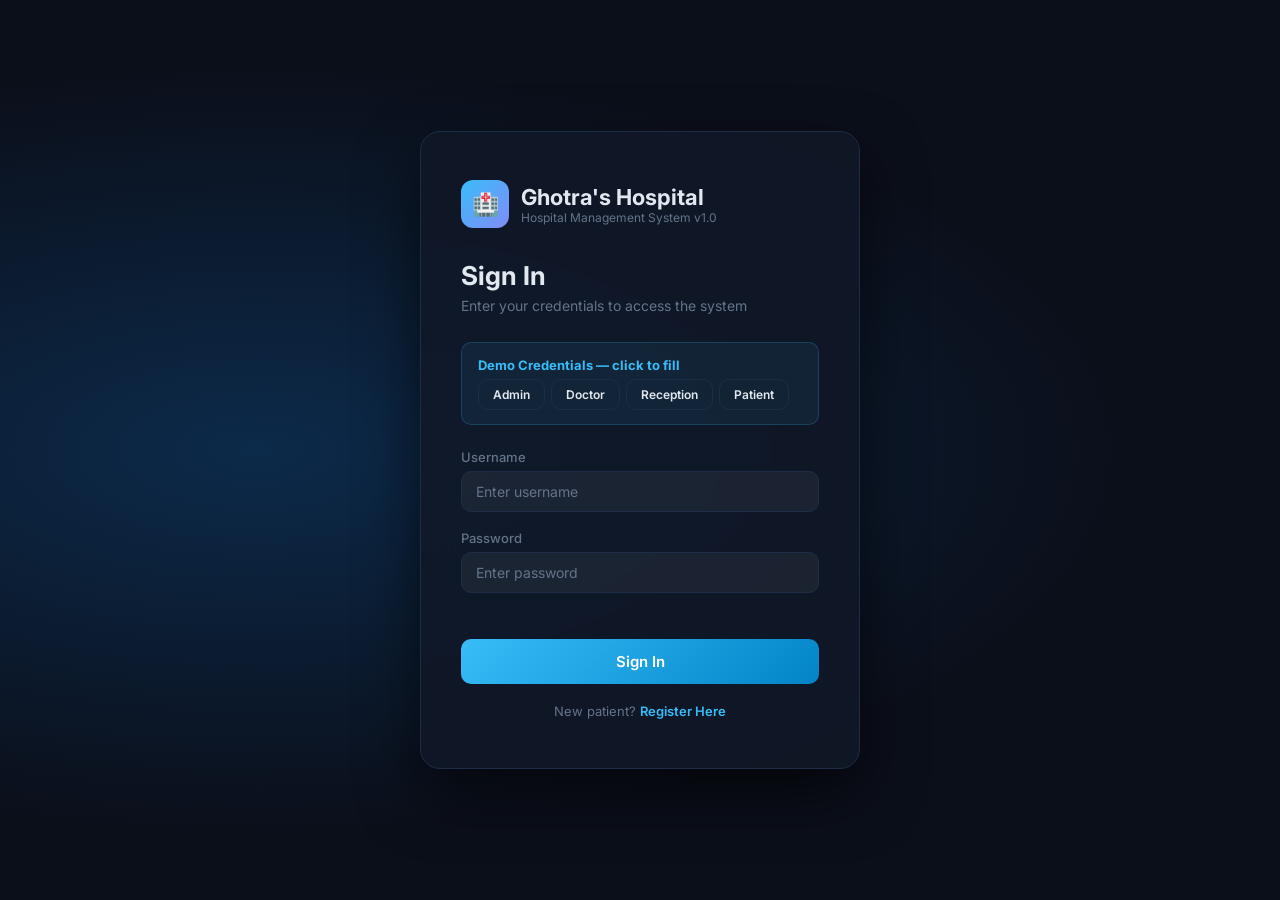
<file: index.html>
<!DOCTYPE html>
<html lang="en">
<head>
  <meta charset="UTF-8">
  <meta name="viewport" content="width=device-width, initial-scale=1.0">
  <title>Ghotra's Hospital - HMS</title>
  <meta name="description" content="Ghotra's Hospital Management System">
<style>
@import url('https://fonts.googleapis.com/css2?family=Inter:wght@300;400;500;600;700;800&display=swap');

*, *::before, *::after { box-sizing: border-box; margin: 0; padding: 0; }

:root {
  --bg:        #0b0f1a;
  --surface:   #111827;
  --surface2:  #1a2236;
  --border:    #1e2d45;
  --primary:   #38bdf8;
  --primary-d: #0284c7;
  --accent:    #818cf8;
  --success:   #34d399;
  --warning:   #fbbf24;
  --danger:    #f87171;
  --text:      #e2e8f0;
  --muted:     #64748b;
  --sidebar-w: 240px;
}

body { font-family:'Inter',sans-serif; background:var(--bg); color:var(--text); min-height:100vh; }

/* ── Login ─────────────────────────────────────── */
#login-screen {
  min-height:100vh; display:flex; align-items:center; justify-content:center;
  background: radial-gradient(ellipse at 20% 50%, #0c2a4a 0%, #0b0f1a 60%),
              radial-gradient(ellipse at 80% 20%, #1a103a 0%, transparent 60%);
}
.login-card {
  background: rgba(17,24,39,0.85); border:1px solid var(--border);
  border-radius:20px; padding:48px 40px; width:100%; max-width:440px;
  backdrop-filter:blur(20px); box-shadow:0 25px 60px rgba(0,0,0,0.6);
}
.login-logo { display:flex; align-items:center; gap:12px; margin-bottom:32px; }
.login-logo .logo-icon {
  width:48px; height:48px; background:linear-gradient(135deg,var(--primary),var(--accent));
  border-radius:12px; display:flex; align-items:center; justify-content:center; font-size:22px;
}
.login-logo h1 { font-size:22px; font-weight:700; color:var(--text); }
.login-logo span { font-size:12px; color:var(--muted); display:block; }
.login-card h2 { font-size:26px; font-weight:700; margin-bottom:6px; }
.login-card p  { color:var(--muted); font-size:14px; margin-bottom:28px; }

.demo-creds {
  background:rgba(56,189,248,0.07); border:1px solid rgba(56,189,248,0.2);
  border-radius:10px; padding:14px 16px; margin-bottom:24px; font-size:13px;
}
.demo-creds strong { color:var(--primary); display:block; margin-bottom:6px; }
.demo-creds span   { color:var(--muted); line-height:1.8; }
.demo-creds code   { color:var(--text); background:rgba(255,255,255,0.07); padding:1px 5px; border-radius:4px; }

/* ── Forms ─────────────────────────────────────── */
.form-group { margin-bottom:18px; }
.form-group label { display:block; font-size:13px; font-weight:500; color:var(--muted); margin-bottom:6px; }
.form-control {
  width:100%; background:rgba(255,255,255,0.05); border:1px solid var(--border);
  border-radius:10px; padding:11px 14px; color:var(--text); font-size:14px;
  font-family:inherit; transition:border-color .2s, box-shadow .2s; outline:none;
}
.form-control:focus { border-color:var(--primary); box-shadow:0 0 0 3px rgba(56,189,248,0.15); }
.form-control::placeholder { color:var(--muted); }
select.form-control option { background:var(--surface); }

.form-row { display:grid; grid-template-columns:1fr 1fr; gap:16px; }

/* ── Buttons ────────────────────────────────────── */
.btn {
  display:inline-flex; align-items:center; gap:7px; padding:10px 20px;
  border-radius:10px; font-size:14px; font-weight:600; cursor:pointer;
  border:none; font-family:inherit; transition:all .2s; text-decoration:none; white-space:nowrap;
}
.btn-primary { background:linear-gradient(135deg,var(--primary),var(--primary-d)); color:#fff; }
.btn-primary:hover { transform:translateY(-1px); box-shadow:0 6px 20px rgba(56,189,248,0.35); }
.btn-success { background:linear-gradient(135deg,var(--success),#059669); color:#fff; }
.btn-success:hover { transform:translateY(-1px); box-shadow:0 6px 20px rgba(52,211,153,0.35); }
.btn-danger  { background:linear-gradient(135deg,var(--danger),#dc2626); color:#fff; }
.btn-danger:hover  { transform:translateY(-1px); box-shadow:0 6px 20px rgba(248,113,113,0.35); }
.btn-warning { background:linear-gradient(135deg,var(--warning),#d97706); color:#111; }
.btn-outline {
  background:transparent; border:1px solid var(--border); color:var(--text);
}
.btn-outline:hover { border-color:var(--primary); color:var(--primary); }
.btn-sm { padding:7px 14px; font-size:12px; }
.btn-full { width:100%; justify-content:center; padding:13px; font-size:15px; }

/* ── Layout ─────────────────────────────────────── */
#main-app { display:flex; min-height:100vh; }

#sidebar {
  width:var(--sidebar-w); background:var(--surface); border-right:1px solid var(--border);
  display:flex; flex-direction:column; position:fixed; top:0; left:0; height:100vh;
  overflow-y:auto; z-index:100; transition:transform .3s;
}
.sidebar-logo {
  padding:24px 20px 16px; display:flex; align-items:center; gap:10px;
  border-bottom:1px solid var(--border);
}
.sidebar-logo .logo-icon {
  width:36px; height:36px; background:linear-gradient(135deg,var(--primary),var(--accent));
  border-radius:9px; display:flex; align-items:center; justify-content:center; font-size:16px;
}
.sidebar-logo h2 { font-size:15px; font-weight:700; }
.sidebar-logo span { font-size:10px; color:var(--muted); display:block; }

.sidebar-section { padding:16px 12px 4px; }
.sidebar-section-label { font-size:10px; font-weight:700; color:var(--muted); text-transform:uppercase; letter-spacing:.08em; padding:0 8px 8px; }

.nav-link {
  display:flex; align-items:center; gap:10px; padding:10px 12px;
  border-radius:9px; color:var(--muted); font-size:13.5px; font-weight:500;
  cursor:pointer; transition:all .2s; border:none; background:none; width:100%; text-align:left;
}
.nav-link:hover  { background:rgba(255,255,255,0.05); color:var(--text); }
.nav-link.active { background:rgba(56,189,248,0.12); color:var(--primary); }
.nav-link .nav-icon { font-size:16px; width:20px; text-align:center; }

.sidebar-bottom { margin-top:auto; padding:16px 12px; border-top:1px solid var(--border); }
.user-card { display:flex; align-items:center; gap:10px; padding:8px; border-radius:9px; }
.user-avatar {
  width:36px; height:36px; border-radius:50%;
  background:linear-gradient(135deg,var(--primary),var(--accent));
  display:flex; align-items:center; justify-content:center; font-size:14px; font-weight:700; flex-shrink:0;
}
.user-info .user-name { font-size:13px; font-weight:600; }
.user-info .user-role { font-size:11px; color:var(--muted); text-transform:capitalize; }

#topbar {
  position:fixed; top:0; left:var(--sidebar-w); right:0; height:64px;
  background:rgba(11,15,26,0.85); backdrop-filter:blur(12px);
  border-bottom:1px solid var(--border); display:flex; align-items:center;
  padding:0 28px; gap:16px; z-index:50;
}
.topbar-title { font-size:18px; font-weight:700; flex:1; }
.topbar-actions { display:flex; align-items:center; gap:12px; }

#content { margin-left:var(--sidebar-w); margin-top:64px; padding:28px; flex:1; }

/* ── Cards ──────────────────────────────────────── */
.card {
  background:var(--surface); border:1px solid var(--border);
  border-radius:14px; padding:24px; margin-bottom:20px;
}
.card-header { display:flex; align-items:center; justify-content:space-between; margin-bottom:20px; }
.card-title  { font-size:16px; font-weight:700; }

.stat-grid { display:grid; grid-template-columns:repeat(auto-fit,minmax(200px,1fr)); gap:16px; margin-bottom:24px; }
.stat-card {
  background:var(--surface); border:1px solid var(--border); border-radius:14px;
  padding:22px; display:flex; align-items:center; gap:16px; transition:transform .2s;
}
.stat-card:hover { transform:translateY(-2px); }
.stat-icon {
  width:52px; height:52px; border-radius:12px; display:flex;
  align-items:center; justify-content:center; font-size:22px; flex-shrink:0;
}
.stat-icon.blue   { background:rgba(56,189,248,0.15); }
.stat-icon.purple { background:rgba(129,140,248,0.15); }
.stat-icon.green  { background:rgba(52,211,153,0.15); }
.stat-icon.yellow { background:rgba(251,191,36,0.15); }
.stat-icon.red    { background:rgba(248,113,113,0.15); }
.stat-val  { font-size:28px; font-weight:800; }
.stat-label{ font-size:12px; color:var(--muted); margin-top:2px; }

/* ── Tables ─────────────────────────────────────── */
.table-wrap { overflow-x:auto; }
table { width:100%; border-collapse:collapse; font-size:13.5px; }
th { padding:10px 14px; text-align:left; font-size:11px; font-weight:700; color:var(--muted); text-transform:uppercase; letter-spacing:.06em; border-bottom:1px solid var(--border); white-space:nowrap; }
td { padding:12px 14px; border-bottom:1px solid rgba(30,45,69,0.6); vertical-align:middle; }
tr:last-child td { border-bottom:none; }
tr:hover td { background:rgba(255,255,255,0.02); }

.search-bar {
  display:flex; align-items:center; gap:10px; margin-bottom:18px;
}
.search-input-wrap { position:relative; flex:1; max-width:340px; }
.search-input-wrap input {
  width:100%; background:rgba(255,255,255,0.05); border:1px solid var(--border);
  border-radius:9px; padding:9px 14px 9px 36px; color:var(--text); font-size:13.5px;
  font-family:inherit; outline:none; transition:border-color .2s;
}
.search-input-wrap input:focus { border-color:var(--primary); }
.search-input-wrap .search-icon { position:absolute; left:11px; top:50%; transform:translateY(-50%); color:var(--muted); font-size:14px; }

/* ── Badges ─────────────────────────────────────── */
.badge { display:inline-block; padding:3px 10px; border-radius:20px; font-size:11px; font-weight:600; }
.badge-blue    { background:rgba(56,189,248,0.15);  color:var(--primary); }
.badge-green   { background:rgba(52,211,153,0.15);  color:var(--success); }
.badge-yellow  { background:rgba(251,191,36,0.15);  color:var(--warning); }
.badge-red     { background:rgba(248,113,113,0.15); color:var(--danger); }
.badge-purple  { background:rgba(129,140,248,0.15); color:var(--accent); }
.badge-gray    { background:rgba(100,116,139,0.15); color:var(--muted); }

/* ── Modals ─────────────────────────────────────── */
.modal-overlay {
  position:fixed; inset:0; background:rgba(0,0,0,0.65); backdrop-filter:blur(4px);
  display:none; align-items:center; justify-content:center; z-index:1000; padding:20px;
}
.modal-overlay.active { display:flex; animation:fadeIn .2s ease; }
.modal-box {
  background:var(--surface); border:1px solid var(--border); border-radius:16px;
  padding:28px; width:100%; max-width:560px; max-height:90vh; overflow-y:auto;
  animation:slideUp .25s ease;
}
.modal-box.wide { max-width:720px; }
.modal-header { display:flex; align-items:center; justify-content:space-between; margin-bottom:22px; }
.modal-header h3 { font-size:18px; font-weight:700; }
.modal-close { background:none; border:none; color:var(--muted); font-size:20px; cursor:pointer; padding:4px; border-radius:6px; transition:color .2s; }
.modal-close:hover { color:var(--text); }
.modal-actions { display:flex; gap:10px; justify-content:flex-end; margin-top:24px; }

.confirm-box { max-width:380px; text-align:center; }
.confirm-icon { font-size:40px; margin-bottom:12px; }
.confirm-box h3 { margin-bottom:8px; }
.confirm-box p  { color:var(--muted); font-size:14px; margin-bottom:4px; }

/* ── Toasts ─────────────────────────────────────── */
#toast-container { position:fixed; bottom:24px; right:24px; z-index:9999; display:flex; flex-direction:column; gap:8px; }
.toast {
  display:flex; align-items:center; gap:10px; padding:12px 18px;
  background:var(--surface2); border:1px solid var(--border); border-radius:10px;
  font-size:13.5px; font-weight:500; min-width:240px; box-shadow:0 8px 24px rgba(0,0,0,0.4);
  transform:translateX(120%); transition:transform .3s ease; pointer-events:none;
}
.toast.show { transform:translateX(0); }
.toast-success { border-left:3px solid var(--success); }
.toast-error   { border-left:3px solid var(--danger); }
.toast-info    { border-left:3px solid var(--primary); }
.toast-icon    { font-size:16px; }

/* ── Detail View ────────────────────────────────── */
.detail-grid { display:grid; grid-template-columns:1fr 1fr; gap:16px; }
.detail-item label { font-size:11px; font-weight:700; color:var(--muted); text-transform:uppercase; letter-spacing:.06em; display:block; margin-bottom:4px; }
.detail-item span  { font-size:14px; color:var(--text); }
.detail-divider { grid-column:1/-1; border:none; border-top:1px solid var(--border); margin:4px 0; }

.record-card {
  background:var(--surface2); border:1px solid var(--border); border-radius:12px; padding:18px; margin-bottom:12px;
}
.record-card-header { display:flex; align-items:center; justify-content:space-between; margin-bottom:12px; }

/* ── Page Titles ────────────────────────────────── */
.page-header { margin-bottom:24px; }
.page-header h1 { font-size:24px; font-weight:800; margin-bottom:4px; }
.page-header p  { color:var(--muted); font-size:14px; }

/* ── Empty State ────────────────────────────────── */
.empty-state { text-align:center; padding:48px 24px; }
.empty-state .empty-icon { font-size:48px; margin-bottom:12px; }
.empty-state h3 { font-weight:600; margin-bottom:6px; }
.empty-state p  { color:var(--muted); font-size:14px; }

/* ── Section tabs ───────────────────────────────── */
.tabs { display:flex; gap:4px; background:var(--surface2); border-radius:10px; padding:4px; margin-bottom:20px; width:fit-content; }
.tab-btn { padding:8px 18px; border-radius:7px; border:none; background:none; color:var(--muted); font-size:13px; font-weight:500; cursor:pointer; transition:all .2s; font-family:inherit; }
.tab-btn.active { background:var(--surface); color:var(--text); box-shadow:0 1px 4px rgba(0,0,0,0.3); }

/* ── Animations ─────────────────────────────────── */
@keyframes fadeIn  { from { opacity:0; } to { opacity:1; } }
@keyframes slideUp { from { transform:translateY(20px); opacity:0; } to { transform:translateY(0); opacity:1; } }
@keyframes spin    { to { transform:rotate(360deg); } }

.fade-in { animation:fadeIn .3s ease; }

/* ── Responsive ─────────────────────────────────── */
@media (max-width:768px) {
  :root { --sidebar-w:0px; }
  #sidebar { transform:translateX(-240px); width:240px; }
  #sidebar.open { transform:translateX(0); }
  #topbar { left:0; }
  #content { margin-left:0; padding:16px; }
  .form-row { grid-template-columns:1fr; }
  .detail-grid { grid-template-columns:1fr; }
}

</style>
</head>
<body>

<div id="login-screen">
  <div class="login-card">
    <div class="login-logo">
      <div class="logo-icon">&#x1F3E5;</div>
      <div><h1>Ghotra's Hospital</h1><span>Hospital Management System v1.0</span></div>
    </div>
    <h2>Sign In</h2>
    <p>Enter your credentials to access the system</p>
    <div class="demo-creds">
      <strong>Demo Credentials &mdash; click to fill</strong>
      <div style="display:flex;flex-wrap:wrap;gap:6px;margin-top:6px">
        <button class="btn btn-outline btn-sm demo-btn" data-user="admin"     data-pass="admin123">Admin</button>
        <button class="btn btn-outline btn-sm demo-btn" data-user="dr.sharma" data-pass="doctor123">Doctor</button>
        <button class="btn btn-outline btn-sm demo-btn" data-user="reception" data-pass="reception123">Reception</button>
        <button class="btn btn-outline btn-sm demo-btn" data-user="patient1"  data-pass="patient123">Patient</button>
      </div>
    </div>
    <form id="login-form">
      <div class="form-group">
        <label for="login-username">Username</label>
        <input id="login-username" class="form-control" type="text" placeholder="Enter username" autocomplete="off">
      </div>
      <div class="form-group">
        <label for="login-password">Password</label>
        <input id="login-password" class="form-control" type="password" placeholder="Enter password" autocomplete="off">
      </div>
      <div id="login-error" style="color:var(--danger);font-size:13px;margin-bottom:10px;min-height:18px"></div>
      <button type="submit" class="btn btn-primary btn-full">Sign In</button>
      <div style="text-align:center; margin-top:16px;">
        <span style="color:var(--muted);font-size:13px;">New patient?</span> 
        <button type="button" id="open-patient-register" style="background:none;border:none;color:var(--primary);font-weight:600;cursor:pointer;font-size:13px;font-family:inherit;">Register Here</button>
      </div>
    </form>
  </div>
</div>

<!-- Self Registration Modal -->
<div class="modal-overlay" id="self-register-modal">
  <div class="modal-box wide">
    <div class="modal-header">
      <h3>Patient Registration</h3>
      <button class="modal-close" id="close-self-register">×</button>
    </div>
    <form id="self-register-form">
      <div class="form-row">
        <div class="form-group"><label>Full Name *</label><input class="form-control" name="name" required></div>
        <div class="form-group"><label>Date of Birth *</label><input type="date" class="form-control" name="dob" required></div>
      </div>
      <div class="form-row">
        <div class="form-group"><label>Gender *</label>
          <select class="form-control" name="gender" required>
            <option value="">Select</option>
            <option>Male</option><option>Female</option><option>Other</option>
          </select>
        </div>
        <div class="form-group"><label>Aadhaar Number *</label><input class="form-control" name="aadhaar" maxlength="12" required></div>
      </div>
      <div class="form-group"><label>Address *</label><input class="form-control" name="address" required></div>
      <div class="form-row">
        <div class="form-group"><label>Contact Number *</label><input class="form-control" name="contact" required></div>
        <div class="form-group"><label>Email</label><input type="email" class="form-control" name="email"></div>
      </div>
      <hr style="border:none;border-top:1px solid var(--border);margin:16px 0;">
      <h4 style="margin-bottom:12px;font-size:14px;color:var(--primary)">Login Credentials</h4>
      <div class="form-row">
        <div class="form-group"><label>Username *</label><input class="form-control" name="username" required></div>
        <div class="form-group"><label>Password *</label><input type="password" class="form-control" name="password" required></div>
      </div>
      <div id="self-register-error" style="color:var(--danger);font-size:13px;margin-bottom:10px;"></div>
      <div class="modal-actions">
        <button type="button" class="btn btn-outline" id="cancel-self-register">Cancel</button>
        <button type="submit" class="btn btn-primary">Create Account</button>
      </div>
    </form>
  </div>
</div>

<div id="main-app" style="display:none">
  <nav id="sidebar"></nav>
  <header id="topbar">
    <button id="menu-toggle" class="btn btn-outline btn-sm" style="display:none" aria-label="Menu">Menu</button>
    <span class="topbar-title">Ghotra's Hospital</span>
    <div class="topbar-actions">
      <span style="font-size:13px;color:var(--muted)">Logged in as:</span>
      <span id="topbar-user" style="font-size:13px;font-weight:600;color:var(--primary)"></span>
    </div>
  </header>
  <main id="content"></main>
</div>

<div id="toast-container"></div>

<script>
'use strict';

const DB = {
  init() {
    if (!localStorage.getItem('hms_seeded')) {
      this._seed();
      localStorage.setItem('hms_seeded', '1');
    }
  },

  reset() {
    ['users','doctors','patients','appointments','records','bills'].forEach(k => localStorage.removeItem(`hms_${k}`));
    localStorage.removeItem('hms_seeded');
    this.init();
  },

  _seed() {
    this.save('users', [
      { id:'u001', username:'admin',     password:'admin123',     role:'admin',        name:'System Administrator', email:'admin@hms.com' },
      { id:'u002', username:'dr.sharma', password:'doctor123',    role:'doctor',       name:'Dr. Rajesh Sharma',    email:'dr.sharma@hms.com',  doctorId:'d001' },
      { id:'u003', username:'dr.gupta',  password:'doctor123',    role:'doctor',       name:'Dr. Priya Gupta',      email:'dr.gupta@hms.com',   doctorId:'d002' },
      { id:'u004', username:'reception', password:'reception123', role:'receptionist', name:'Anita Singh',          email:'reception@hms.com' },
      { id:'u005', username:'patient1',  password:'patient123',   role:'patient',      name:'Rahul Kumar',          email:'rahul@email.com',    patientId:'P001' },
      { id:'u006', username:'patient2',  password:'patient123',   role:'patient',      name:'Sneha Patel',          email:'sneha@email.com',    patientId:'P002' },
    ]);
    this.save('doctors', [
      { id:'d001', name:'Dr. Rajesh Sharma', specialization:'Cardiology',  contact:'9876543210', email:'dr.sharma@hms.com', fee:500, status:'Active', joinDate:'2020-01-15' },
      { id:'d002', name:'Dr. Priya Gupta',   specialization:'Neurology',   contact:'9876543211', email:'dr.gupta@hms.com',  fee:600, status:'Active', joinDate:'2019-06-10' },
      { id:'d003', name:'Dr. Amit Verma',    specialization:'Orthopedics', contact:'9876543212', email:'dr.verma@hms.com',  fee:450, status:'Active', joinDate:'2021-03-20' },
      { id:'d004', name:'Dr. Sonal Mehta',   specialization:'Pediatrics',  contact:'9876543213', email:'dr.mehta@hms.com',  fee:400, status:'Active', joinDate:'2022-07-05' },
    ]);
    this.save('patients', [
      { id:'P001', name:'Rahul Kumar', address:'123 MG Road, Delhi',      contact:'9876500001', email:'rahul@email.com',  aadhaar:'123456789012', dob:'1990-05-15', gender:'Male',   bloodGroup:'O+', registeredOn:'2024-01-10' },
      { id:'P002', name:'Sneha Patel', address:'456 Park Street, Mumbai', contact:'9876500002', email:'sneha@email.com',  aadhaar:'987654321098', dob:'1985-08-22', gender:'Female', bloodGroup:'B+', registeredOn:'2024-02-15' },
      { id:'P003', name:'Arun Sharma', address:'789 Anna Nagar, Chennai', contact:'9876500003', email:'arun@email.com',   aadhaar:'567812345678', dob:'1978-12-03', gender:'Male',   bloodGroup:'A+', registeredOn:'2024-03-20' },
    ]);
    this.save('appointments', [
      { id:'A001', patientId:'P001', patientName:'Rahul Kumar', doctorId:'d001', doctorName:'Dr. Rajesh Sharma', date:'2026-04-28', time:'10:00', status:'Scheduled', reason:'Chest pain checkup' },
      { id:'A002', patientId:'P002', patientName:'Sneha Patel', doctorId:'d002', doctorName:'Dr. Priya Gupta',   date:'2026-04-28', time:'11:30', status:'Scheduled', reason:'Migraine headache' },
      { id:'A003', patientId:'P003', patientName:'Arun Sharma', doctorId:'d001', doctorName:'Dr. Rajesh Sharma', date:'2026-04-27', time:'09:00', status:'Completed', reason:'Follow-up visit' },
    ]);
    this.save('records', [
      { id:'MR001', patientId:'P001', doctorId:'d001', doctorName:'Dr. Rajesh Sharma', date:'2024-03-10', diagnosis:'Mild hypertension', prescription:'Amlodipine 5mg once daily\nLifestyle modifications', notes:'Follow up after 2 weeks.' },
      { id:'MR002', patientId:'P002', doctorId:'d002', doctorName:'Dr. Priya Gupta',   date:'2024-04-05', diagnosis:'Tension headache',  prescription:'Paracetamol 500mg as needed\nRest and hydration',    notes:'Reduce screen time.' },
    ]);
    this.save('bills', [
      { id:'B001', patientId:'P001', patientName:'Rahul Kumar', appointmentId:'A001', consultationFee:500, medicationCharges:200, otherCharges:100, total:800, status:'Pending', date:'2026-04-28' },
      { id:'B002', patientId:'P003', patientName:'Arun Sharma',  appointmentId:'A003', consultationFee:500, medicationCharges:150, otherCharges:50,  total:700, status:'Paid',    date:'2026-04-27' },
    ]);
  },

  getAll(key)      { return JSON.parse(localStorage.getItem(`hms_${key}`) || '[]'); },
  save(key, data)  { localStorage.setItem(`hms_${key}`, JSON.stringify(data)); },
  getById(key, id) { return this.getAll(key).find(i => i.id === id) || null; },

  add(key, item) {
    const arr = this.getAll(key);
    arr.push(item);
    this.save(key, arr);
    return item;
  },
  update(key, id, updates) {
    const arr = this.getAll(key);
    const idx = arr.findIndex(i => i.id === id);
    if (idx !== -1) { arr[idx] = { ...arr[idx], ...updates }; this.save(key, arr); return arr[idx]; }
    return null;
  },
  delete(key, id) { this.save(key, this.getAll(key).filter(i => i.id !== id)); },

  genId(prefix) { return prefix + Date.now().toString(36).toUpperCase().slice(-6); },
  genPatientId() {
    const pts = this.getAll('patients');
    const nums = pts.map(p => parseInt(p.id.slice(1))).filter(n => !isNaN(n));
    const next = nums.length ? Math.max(...nums) + 1 : 1;
    return 'P' + String(next).padStart(3, '0');
  }
};

'use strict';

const Auth = {
  KEY: 'hms_session',

  login(username, password) {
    const user = DB.getAll('users').find(u => u.username === username && u.password === password);
    if (user) {
      const session = { userId: user.id, role: user.role, name: user.name, username: user.username, doctorId: user.doctorId || null, patientId: user.patientId || null };
      sessionStorage.setItem(this.KEY, JSON.stringify(session));
      return { success: true, session };
    }
    return { success: false };
  },

  logout() { sessionStorage.removeItem(this.KEY); },
  getSession() { const s = sessionStorage.getItem(this.KEY); return s ? JSON.parse(s) : null; },
  isLoggedIn() { return !!this.getSession(); },
  getRole() { return this.getSession()?.role || null; },
};

'use strict';
const AdminViews = {

  dashboard() {
    const patients = DB.getAll('patients');
    const doctors  = DB.getAll('doctors');
    const appts    = DB.getAll('appointments');
    const bills    = DB.getAll('bills');
    const todayAppts = appts.filter(a => a.date === todayStr());
    const revenue  = bills.filter(b => b.status === 'Paid').reduce((s,b) => s + b.total, 0);
    const recentPatients = [...patients].reverse().slice(0,5);
    const recentAppts    = [...appts].reverse().slice(0,5);
    return `
    <div class="page-header">
      <h1>Admin Dashboard</h1>
      <p>Welcome back! Here's what's happening today.</p>
    </div>
    <div class="stat-grid">
      <div class="stat-card">
        <div class="stat-icon blue">👥</div>
        <div><div class="stat-val">${patients.length}</div><div class="stat-label">Total Patients</div></div>
      </div>
      <div class="stat-card">
        <div class="stat-icon purple">🩺</div>
        <div><div class="stat-val">${doctors.length}</div><div class="stat-label">Doctors</div></div>
      </div>
      <div class="stat-card">
        <div class="stat-icon yellow">📅</div>
        <div><div class="stat-val">${todayAppts.length}</div><div class="stat-label">Today's Appointments</div></div>
      </div>
      <div class="stat-card">
        <div class="stat-icon green">💰</div>
        <div><div class="stat-val">₹${revenue.toLocaleString()}</div><div class="stat-label">Total Revenue</div></div>
      </div>
    </div>
    <div style="display:grid;grid-template-columns:1fr 1fr;gap:20px">
      <div class="card">
        <div class="card-header"><span class="card-title">Recent Patients</span></div>
        <div class="table-wrap"><table>
          <thead><tr><th>ID</th><th>Name</th><th>Gender</th><th>Registered</th></tr></thead>
          <tbody>${recentPatients.map(p=>`
            <tr>
              <td><span class="badge badge-blue">${p.id}</span></td>
              <td>${p.name}</td>
              <td>${p.gender}</td>
              <td>${formatDate(p.registeredOn)}</td>
            </tr>`).join('')}
          </tbody>
        </table></div>
      </div>
      <div class="card">
        <div class="card-header"><span class="card-title">Recent Appointments</span></div>
        <div class="table-wrap"><table>
          <thead><tr><th>Patient</th><th>Doctor</th><th>Date</th><th>Status</th></tr></thead>
          <tbody>${recentAppts.map(a=>`
            <tr>
              <td>${a.patientName}</td>
              <td>${a.doctorName}</td>
              <td>${formatDate(a.date)}</td>
              <td>${statusBadge(a.status)}</td>
            </tr>`).join('')}
          </tbody>
        </table></div>
      </div>
    </div>`;
  },

  patients() {
    const patients = DB.getAll('patients');
    return `
    <div class="page-header">
      <h1>Patient Management</h1>
      <p>Register and manage all patient records.</p>
    </div>
    <div class="card">
      <div class="card-header">
        <span class="card-title">All Patients (${patients.length})</span>
        <button class="btn btn-primary btn-sm" id="add-patient-btn">➕ Add Patient</button>
      </div>
      <div class="search-bar">
        <div class="search-input-wrap">
          <span class="search-icon">🔍</span>
          <input type="text" id="patient-search" placeholder="Search patients...">
        </div>
      </div>
      <div class="table-wrap"><table>
        <thead><tr><th>ID</th><th>Name</th><th>Age</th><th>Gender</th><th>Blood</th><th>Contact</th><th>Registered</th><th>Actions</th></tr></thead>
        <tbody id="patient-table-body">
          ${AdminViews._patientRows(patients)}
        </tbody>
      </table></div>
    </div>
    ${AdminViews._patientModal()}`;
  },

  _patientRows(patients) {
    if (!patients.length) return `<tr><td colspan="8" style="text-align:center;color:var(--muted);padding:32px">No patients found.</td></tr>`;
    return patients.map(p => `
      <tr>
        <td><span class="badge badge-blue">${p.id}</span></td>
        <td><strong>${p.name}</strong></td>
        <td>${getAge(p.dob)}</td>
        <td>${p.gender}</td>
        <td><span class="badge badge-red">${p.bloodGroup || '—'}</span></td>
        <td>${p.contact}</td>
        <td>${formatDate(p.registeredOn)}</td>
        <td>
          <button class="btn btn-outline btn-sm view-patient-btn" data-id="${p.id}">👁 View</button>
          <button class="btn btn-danger btn-sm del-patient-btn" data-id="${p.id}" style="margin-left:4px">🗑</button>
        </td>
      </tr>`).join('');
  },

  _patientModal() {
    return `
    <div class="modal-overlay" id="patient-modal">
      <div class="modal-box wide">
        <div class="modal-header">
          <h3 id="patient-modal-title">Add Patient</h3>
          <button class="modal-close" id="close-patient-modal">✕</button>
        </div>
        <div id="patient-modal-body"></div>
      </div>
    </div>`;
  },

  patientForm(p = {}) {
    return `
    <form id="patient-form">
      <div class="form-row">
        <div class="form-group"><label>Full Name *</label><input class="form-control" name="name" value="${p.name||''}" required></div>
        <div class="form-group"><label>Date of Birth *</label><input type="date" class="form-control" name="dob" value="${p.dob||''}" required></div>
      </div>
      <div class="form-row">
        <div class="form-group"><label>Gender *</label>
          <select class="form-control" name="gender" required>
            <option value="">Select</option>
            ${['Male','Female','Other'].map(g=>`<option ${p.gender===g?'selected':''}>${g}</option>`).join('')}
          </select>
        </div>
        <div class="form-group"><label>Blood Group</label>
          <select class="form-control" name="bloodGroup">
            <option value="">Select</option>
            ${['A+','A-','B+','B-','O+','O-','AB+','AB-'].map(g=>`<option ${p.bloodGroup===g?'selected':''}>${g}</option>`).join('')}
          </select>
        </div>
      </div>
      <div class="form-group"><label>Address *</label><input class="form-control" name="address" value="${p.address||''}" required></div>
      <div class="form-row">
        <div class="form-group"><label>Contact Number *</label><input class="form-control" name="contact" value="${p.contact||''}" required></div>
        <div class="form-group"><label>Email</label><input type="email" class="form-control" name="email" value="${p.email||''}"></div>
      </div>
      <div class="form-group"><label>Aadhaar Number *</label><input class="form-control" name="aadhaar" value="${p.aadhaar||''}" maxlength="12" required></div>
      <div class="modal-actions">
        <button type="button" class="btn btn-outline" id="close-patient-modal2">Cancel</button>
        <button type="submit" class="btn btn-primary">💾 Save Patient</button>
      </div>
    </form>`;
  },

  patientDetail(p) {
    const records = DB.getAll('records').filter(r => r.patientId === p.id);
    const appts   = DB.getAll('appointments').filter(a => a.patientId === p.id);
    return `
    <div class="detail-grid">
      <div class="detail-item"><label>Patient ID</label><span><span class="badge badge-blue">${p.id}</span></span></div>
      <div class="detail-item"><label>Full Name</label><span>${p.name}</span></div>
      <div class="detail-item"><label>Date of Birth</label><span>${formatDate(p.dob)} (${getAge(p.dob)})</span></div>
      <div class="detail-item"><label>Gender</label><span>${p.gender}</span></div>
      <div class="detail-item"><label>Blood Group</label><span>${p.bloodGroup || '—'}</span></div>
      <div class="detail-item"><label>Contact</label><span>${p.contact}</span></div>
      <div class="detail-item"><label>Email</label><span>${p.email || '—'}</span></div>
      <div class="detail-item"><label>Aadhaar</label><span>${p.aadhaar}</span></div>
      <hr class="detail-divider">
      <div class="detail-item" style="grid-column:1/-1"><label>Address</label><span>${p.address}</span></div>
      <div class="detail-item"><label>Registered On</label><span>${formatDate(p.registeredOn)}</span></div>
    </div>
    <h4 style="margin:20px 0 10px;font-size:14px;">Appointments (${appts.length})</h4>
    ${appts.length ? appts.map(a=>`
      <div class="record-card">
        <div class="record-card-header">
          <span>${a.doctorName}</span>${statusBadge(a.status)}
        </div>
        <span style="color:var(--muted);font-size:13px">${formatDate(a.date)} at ${a.time} — ${a.reason}</span>
      </div>`).join('') : '<p style="color:var(--muted);font-size:13px">No appointments.</p>'}
    <h4 style="margin:20px 0 10px;font-size:14px;">Medical Records (${records.length})</h4>
    ${records.length ? records.map(r=>`
      <div class="record-card">
        <div class="record-card-header"><span>${r.doctorName}</span><span style="color:var(--muted);font-size:12px">${formatDate(r.date)}</span></div>
        <p style="font-size:13px;margin-bottom:4px"><strong>Diagnosis:</strong> ${r.diagnosis}</p>
        <p style="font-size:13px;color:var(--muted)"><strong>Prescription:</strong> ${r.prescription}</p>
      </div>`).join('') : '<p style="color:var(--muted);font-size:13px">No records.</p>'}`;
  },

  doctors() {
    const doctors = DB.getAll('doctors');
    return `
    <div class="page-header">
      <h1>Doctor Management</h1>
      <p>Add and manage hospital doctors.</p>
    </div>
    <div class="card">
      <div class="card-header">
        <span class="card-title">All Doctors (${doctors.length})</span>
        <button class="btn btn-primary btn-sm" id="add-doctor-btn">➕ Add Doctor</button>
      </div>
      <div class="table-wrap"><table>
        <thead><tr><th>ID</th><th>Name</th><th>Specialization</th><th>Contact</th><th>Fee</th><th>Status</th><th>Actions</th></tr></thead>
        <tbody id="doctor-table-body">${AdminViews._doctorRows(doctors)}</tbody>
      </table></div>
    </div>
    <div class="modal-overlay" id="doctor-modal">
      <div class="modal-box">
        <div class="modal-header">
          <h3 id="doctor-modal-title">Add Doctor</h3>
          <button class="modal-close" id="close-doctor-modal">✕</button>
        </div>
        <div id="doctor-modal-body"></div>
      </div>
    </div>`;
  },

  _doctorRows(doctors) {
    if (!doctors.length) return `<tr><td colspan="7" style="text-align:center;color:var(--muted);padding:32px">No doctors found.</td></tr>`;
    return doctors.map(d => `
      <tr>
        <td><span class="badge badge-purple">${d.id}</span></td>
        <td><strong>${d.name}</strong></td>
        <td>${d.specialization}</td>
        <td>${d.contact}</td>
        <td>₹${d.fee}</td>
        <td>${statusBadge(d.status)}</td>
        <td>
          <button class="btn btn-outline btn-sm edit-doctor-btn" data-id="${d.id}">✏️ Edit</button>
          <button class="btn btn-danger btn-sm del-doctor-btn" data-id="${d.id}" style="margin-left:4px">🗑</button>
        </td>
      </tr>`).join('');
  },

  doctorForm(d = {}) {
    return `
    <form id="doctor-form">
      <div class="form-row">
        <div class="form-group"><label>Full Name *</label><input class="form-control" name="name" value="${d.name||''}" required></div>
        <div class="form-group"><label>Specialization *</label><input class="form-control" name="specialization" value="${d.specialization||''}" required></div>
      </div>
      <div class="form-row">
        <div class="form-group"><label>Contact *</label><input class="form-control" name="contact" value="${d.contact||''}" required></div>
        <div class="form-group"><label>Email *</label><input type="email" class="form-control" name="email" value="${d.email||''}" required></div>
      </div>
      <div class="form-row">
        <div class="form-group"><label>Consultation Fee (₹) *</label><input type="number" class="form-control" name="fee" value="${d.fee||''}" required></div>
        <div class="form-group"><label>Status</label>
          <select class="form-control" name="status">
            ${['Active','Inactive'].map(s=>`<option ${(d.status||'Active')===s?'selected':''}>${s}</option>`).join('')}
          </select>
        </div>
      </div>
      <div class="modal-actions">
        <button type="button" class="btn btn-outline" id="close-doctor-modal2">Cancel</button>
        <button type="submit" class="btn btn-primary">💾 Save Doctor</button>
      </div>
    </form>`;
  },

  appointments() {
    const appts = DB.getAll('appointments');
    return `
    <div class="page-header">
      <h1>Appointment Management</h1>
      <p>View and manage all appointments.</p>
    </div>
    <div class="card">
      <div class="card-header">
        <span class="card-title">All Appointments (${appts.length})</span>
        <div style="display:flex;gap:8px">
          <select class="form-control" id="appt-filter" style="width:auto;padding:8px 12px">
            <option value="">All Status</option>
            <option>Scheduled</option><option>Completed</option><option>Cancelled</option>
          </select>
        </div>
      </div>
      <div class="table-wrap"><table>
        <thead><tr><th>ID</th><th>Patient</th><th>Doctor</th><th>Date</th><th>Time</th><th>Reason</th><th>Status</th><th>Actions</th></tr></thead>
        <tbody id="appt-table-body">${AdminViews._apptRows(appts)}</tbody>
      </table></div>
    </div>`;
  },

  _apptRows(appts) {
    if (!appts.length) return `<tr><td colspan="8" style="text-align:center;color:var(--muted);padding:32px">No appointments found.</td></tr>`;
    return appts.map(a => `
      <tr>
        <td><span class="badge badge-gray">${a.id}</span></td>
        <td>${a.patientName}</td>
        <td>${a.doctorName}</td>
        <td>${formatDate(a.date)}</td>
        <td>${a.time}</td>
        <td style="max-width:160px;overflow:hidden;text-overflow:ellipsis;white-space:nowrap" title="${a.reason}">${a.reason}</td>
        <td>${statusBadge(a.status)}</td>
        <td>
          <select class="form-control btn-sm status-change" data-id="${a.id}" style="padding:5px 8px;width:auto">
            ${['Scheduled','Completed','Cancelled'].map(s=>`<option ${a.status===s?'selected':''}>${s}</option>`).join('')}
          </select>
        </td>
      </tr>`).join('');
  },

  billing() {
    const bills = DB.getAll('bills');
    const total = bills.reduce((s,b) => s + b.total, 0);
    const paid  = bills.filter(b => b.status === 'Paid').reduce((s,b) => s + b.total, 0);
    return `
    <div class="page-header">
      <h1>Billing Management</h1>
      <p>Manage patient bills and payments.</p>
    </div>
    <div class="stat-grid" style="grid-template-columns:repeat(3,1fr)">
      <div class="stat-card"><div class="stat-icon blue">📄</div><div><div class="stat-val">${bills.length}</div><div class="stat-label">Total Bills</div></div></div>
      <div class="stat-card"><div class="stat-icon green">✅</div><div><div class="stat-val">₹${paid.toLocaleString()}</div><div class="stat-label">Collected</div></div></div>
      <div class="stat-card"><div class="stat-icon yellow">⏳</div><div><div class="stat-val">₹${(total-paid).toLocaleString()}</div><div class="stat-label">Pending</div></div></div>
    </div>
    <div class="card">
      <div class="card-header">
        <span class="card-title">All Bills</span>
        <button class="btn btn-primary btn-sm" id="gen-bill-btn">➕ Generate Bill</button>
      </div>
      <div class="table-wrap"><table>
        <thead><tr><th>Bill ID</th><th>Patient</th><th>Date</th><th>Consult</th><th>Medicine</th><th>Other</th><th>Total</th><th>Status</th><th>Action</th></tr></thead>
        <tbody id="bill-table-body">${AdminViews._billRows(bills)}</tbody>
      </table></div>
    </div>
    <div class="modal-overlay" id="bill-modal">
      <div class="modal-box">
        <div class="modal-header">
          <h3>Generate Bill</h3>
          <button class="modal-close" id="close-bill-modal">✕</button>
        </div>
        <div id="bill-modal-body">${AdminViews._billForm()}</div>
      </div>
    </div>`;
  },

  _billRows(bills) {
    if (!bills.length) return `<tr><td colspan="9" style="text-align:center;color:var(--muted);padding:32px">No bills found.</td></tr>`;
    return bills.map(b => `
      <tr>
        <td><span class="badge badge-gray">${b.id}</span></td>
        <td>${b.patientName}</td>
        <td>${formatDate(b.date)}</td>
        <td>₹${b.consultationFee}</td>
        <td>₹${b.medicationCharges}</td>
        <td>₹${b.otherCharges}</td>
        <td><strong>₹${b.total}</strong></td>
        <td>${statusBadge(b.status)}</td>
        <td>${b.status==='Pending' ? `<button class="btn btn-success btn-sm mark-paid-btn" data-id="${b.id}">✓ Paid</button>` : '—'}</td>
      </tr>`).join('');
  },

  _billForm() {
    const patients = DB.getAll('patients');
    const appts    = DB.getAll('appointments');
    return `
    <form id="bill-form">
      <div class="form-group"><label>Patient *</label>
        <select class="form-control" name="patientId" required>
          <option value="">Select Patient</option>
          ${patients.map(p=>`<option value="${p.id}">${p.name} (${p.id})</option>`).join('')}
        </select>
      </div>
      <div class="form-group"><label>Appointment ID (optional)</label>
        <select class="form-control" name="appointmentId">
          <option value="">None</option>
          ${appts.map(a=>`<option value="${a.id}">${a.id} — ${a.patientName} — ${a.date}</option>`).join('')}
        </select>
      </div>
      <div class="form-row">
        <div class="form-group"><label>Consultation Fee (₹) *</label><input type="number" class="form-control" name="consultationFee" value="0" required></div>
        <div class="form-group"><label>Medication Charges (₹)</label><input type="number" class="form-control" name="medicationCharges" value="0"></div>
      </div>
      <div class="form-row">
        <div class="form-group"><label>Other Charges (₹)</label><input type="number" class="form-control" name="otherCharges" value="0"></div>
        <div class="form-group"><label>Total (₹)</label><input type="number" class="form-control" name="total" id="bill-total" readonly style="background:rgba(56,189,248,0.07)"></div>
      </div>
      <div class="modal-actions">
        <button type="button" class="btn btn-outline" id="close-bill-modal2">Cancel</button>
        <button type="submit" class="btn btn-primary">💾 Generate Bill</button>
      </div>
    </form>`;
  }
};

'use strict';
const DoctorViews = {

  dashboard() {
    const session = Auth.getSession();
    const appts = DB.getAll('appointments').filter(a => a.doctorId === session.doctorId);
    const todayAppts = appts.filter(a => a.date === todayStr());
    const patients = [...new Set(appts.map(a => a.patientId))];
    return `
    <div class="page-header">
      <h1>Welcome, ${session.name}</h1>
      <p>Here's your schedule and patient summary.</p>
    </div>
    <div class="stat-grid">
      <div class="stat-card"><div class="stat-icon blue">📅</div><div><div class="stat-val">${todayAppts.length}</div><div class="stat-label">Today's Appointments</div></div></div>
      <div class="stat-card"><div class="stat-icon green">👥</div><div><div class="stat-val">${patients.length}</div><div class="stat-label">My Patients</div></div></div>
      <div class="stat-card"><div class="stat-icon yellow">📋</div><div><div class="stat-val">${appts.filter(a=>a.status==='Completed').length}</div><div class="stat-label">Completed</div></div></div>
    </div>
    <div class="card">
      <div class="card-header"><span class="card-title">Today's Schedule (${formatDate(todayStr())})</span></div>
      ${todayAppts.length ? `<div class="table-wrap"><table>
        <thead><tr><th>Time</th><th>Patient</th><th>Reason</th><th>Status</th><th>Action</th></tr></thead>
        <tbody>${todayAppts.map(a=>`
          <tr>
            <td><strong>${a.time}</strong></td>
            <td>${a.patientName}</td>
            <td>${a.reason}</td>
            <td>${statusBadge(a.status)}</td>
            <td><button class="btn btn-outline btn-sm doctor-view-records" data-pid="${a.patientId}" data-pname="${a.patientName}">📋 Records</button></td>
          </tr>`).join('')}
        </tbody>
      </table></div>` : `<div class="empty-state"><div class="empty-icon">✅</div><h3>No appointments today</h3></div>`}
    </div>`;
  },

  patients() {
    const session = Auth.getSession();
    const appts   = DB.getAll('appointments').filter(a => a.doctorId === session.doctorId);
    const pidSet  = [...new Set(appts.map(a => a.patientId))];
    const patients = pidSet.map(id => DB.getById('patients', id)).filter(Boolean);
    return `
    <div class="page-header">
      <h1>My Patients</h1>
      <p>Patients assigned to you via appointments.</p>
    </div>
    <div class="card">
      <div class="card-header"><span class="card-title">Patients (${patients.length})</span></div>
      ${patients.length ? `<div class="table-wrap"><table>
        <thead><tr><th>ID</th><th>Name</th><th>Age</th><th>Gender</th><th>Contact</th><th>Actions</th></tr></thead>
        <tbody>${patients.map(p=>`
          <tr>
            <td><span class="badge badge-blue">${p.id}</span></td>
            <td><strong>${p.name}</strong></td>
            <td>${getAge(p.dob)}</td>
            <td>${p.gender}</td>
            <td>${p.contact}</td>
            <td><button class="btn btn-primary btn-sm doctor-view-records" data-pid="${p.id}" data-pname="${p.name}">📋 View Records</button></td>
          </tr>`).join('')}
        </tbody>
      </table></div>` : `<div class="empty-state"><div class="empty-icon">👥</div><h3>No patients yet</h3></div>`}
    </div>`;
  },

  records(params) {
    const { patientId, patientName } = params;
    const records = DB.getAll('records').filter(r => r.patientId === patientId);
    const patient = DB.getById('patients', patientId);
    return `
    <div class="page-header">
      <h1>Medical Records</h1>
      <p>Patient: <strong>${patientName || patientId}</strong></p>
    </div>
    ${patient ? `<div class="card" style="margin-bottom:16px">
      <div class="detail-grid">
        <div class="detail-item"><label>Patient ID</label><span><span class="badge badge-blue">${patient.id}</span></span></div>
        <div class="detail-item"><label>Name</label><span>${patient.name}</span></div>
        <div class="detail-item"><label>Age / Gender</label><span>${getAge(patient.dob)} / ${patient.gender}</span></div>
        <div class="detail-item"><label>Blood Group</label><span>${patient.bloodGroup || '—'}</span></div>
        <div class="detail-item"><label>Contact</label><span>${patient.contact}</span></div>
        <div class="detail-item"><label>Address</label><span>${patient.address}</span></div>
      </div>
    </div>` : ''}
    <div class="card">
      <div class="card-header">
        <span class="card-title">Medical Records (${records.length})</span>
        <button class="btn btn-primary btn-sm" id="add-record-btn" data-pid="${patientId}">➕ Add Record</button>
      </div>
      <div id="records-list">${DoctorViews._recordsList(records)}</div>
    </div>
    <div class="modal-overlay" id="record-modal">
      <div class="modal-box">
        <div class="modal-header"><h3>Add Medical Record</h3><button class="modal-close" id="close-record-modal">✕</button></div>
        <div id="record-modal-body"></div>
      </div>
    </div>`;
  },

  _recordsList(records) {
    if (!records.length) return `<div class="empty-state"><div class="empty-icon">📋</div><h3>No records yet</h3><p>Add a new medical record above.</p></div>`;
    return records.map(r => `
      <div class="record-card">
        <div class="record-card-header">
          <strong>${r.diagnosis}</strong>
          <span style="color:var(--muted);font-size:12px">${formatDate(r.date)}</span>
        </div>
        <p style="font-size:13px;margin-bottom:6px;color:var(--muted)">By ${r.doctorName}</p>
        <p style="font-size:13px;margin-bottom:4px"><strong>Prescription:</strong></p>
        <pre style="font-size:12.5px;white-space:pre-wrap;color:var(--text);background:var(--bg);border-radius:8px;padding:10px">${r.prescription}</pre>
        ${r.notes ? `<p style="font-size:13px;margin-top:6px;color:var(--muted)"><strong>Notes:</strong> ${r.notes}</p>` : ''}
      </div>`).join('');
  },

  recordForm(patientId) {
    return `
    <form id="record-form" data-pid="${patientId}">
      <div class="form-group"><label>Diagnosis *</label><input class="form-control" name="diagnosis" placeholder="e.g. Hypertension" required></div>
      <div class="form-group"><label>Prescription *</label><textarea class="form-control" name="prescription" rows="4" placeholder="Enter medicines, dosage..." required style="resize:vertical"></textarea></div>
      <div class="form-group"><label>Notes</label><textarea class="form-control" name="notes" rows="3" placeholder="Additional notes..." style="resize:vertical"></textarea></div>
      <div class="modal-actions">
        <button type="button" class="btn btn-outline" id="close-record-modal2">Cancel</button>
        <button type="submit" class="btn btn-primary">💾 Save Record</button>
      </div>
    </form>`;
  }
};

/* ════════════════════════════════════════════════
   RECEPTIONIST VIEWS
════════════════════════════════════════════════ */
const RecepViews = {

  dashboard() {
    const appts    = DB.getAll('appointments');
    const patients = DB.getAll('patients');
    const todayAppts = appts.filter(a => a.date === todayStr());
    return `
    <div class="page-header">
      <h1>Receptionist Dashboard</h1>
      <p>Manage patient registrations and appointments.</p>
    </div>
    <div class="stat-grid">
      <div class="stat-card"><div class="stat-icon blue">👥</div><div><div class="stat-val">${patients.length}</div><div class="stat-label">Total Patients</div></div></div>
      <div class="stat-card"><div class="stat-icon yellow">📅</div><div><div class="stat-val">${todayAppts.length}</div><div class="stat-label">Today's Appointments</div></div></div>
      <div class="stat-card"><div class="stat-icon green">✅</div><div><div class="stat-val">${todayAppts.filter(a=>a.status==='Completed').length}</div><div class="stat-label">Completed Today</div></div></div>
    </div>
    <div class="card">
      <div class="card-header"><span class="card-title">Today's Appointments</span></div>
      ${todayAppts.length ? `<div class="table-wrap"><table>
        <thead><tr><th>Time</th><th>Patient</th><th>Doctor</th><th>Reason</th><th>Status</th></tr></thead>
        <tbody>${todayAppts.map(a=>`
          <tr>
            <td><strong>${a.time}</strong></td>
            <td>${a.patientName}</td>
            <td>${a.doctorName}</td>
            <td>${a.reason}</td>
            <td>${statusBadge(a.status)}</td>
          </tr>`).join('')}
        </tbody>
      </table></div>` : `<div class="empty-state"><div class="empty-icon">📅</div><h3>No appointments today</h3></div>`}
    </div>`;
  },

  register() {
    return `
    <div class="page-header">
      <h1>Register Patient</h1>
      <p>Fill in the details to register a new patient.</p>
    </div>
    <div class="card" style="max-width:680px">
      <div class="card-header"><span class="card-title">Patient Registration Form</span></div>
      <form id="register-form">
        <div class="form-row">
          <div class="form-group"><label>Full Name *</label><input class="form-control" name="name" required></div>
          <div class="form-group"><label>Date of Birth *</label><input type="date" class="form-control" name="dob" required></div>
        </div>
        <div class="form-row">
          <div class="form-group"><label>Gender *</label>
            <select class="form-control" name="gender" required>
              <option value="">Select</option>
              <option>Male</option><option>Female</option><option>Other</option>
            </select>
          </div>
          <div class="form-group"><label>Blood Group</label>
            <select class="form-control" name="bloodGroup">
              <option value="">Select</option>
              ${['A+','A-','B+','B-','O+','O-','AB+','AB-'].map(g=>`<option>${g}</option>`).join('')}
            </select>
          </div>
        </div>
        <div class="form-group"><label>Address *</label><input class="form-control" name="address" required></div>
        <div class="form-row">
          <div class="form-group"><label>Contact Number *</label><input class="form-control" name="contact" maxlength="10" required></div>
          <div class="form-group"><label>Email</label><input type="email" class="form-control" name="email"></div>
        </div>
        <div class="form-group"><label>Aadhaar Number * (12 digits)</label><input class="form-control" name="aadhaar" maxlength="12" minlength="12" required></div>
        <div id="register-error" style="color:var(--danger);font-size:13px;margin-bottom:8px"></div>
        <button type="submit" class="btn btn-primary">✅ Register Patient</button>
      </form>
    </div>
    <div class="modal-overlay" id="success-modal">
      <div class="modal-box confirm-box">
        <div class="confirm-icon">🎉</div>
        <h3>Patient Registered!</h3>
        <p id="success-msg"></p>
        <div class="modal-actions" style="justify-content:center">
          <button class="btn btn-primary" id="close-success-modal">Done</button>
        </div>
      </div>
    </div>`;
  },

  appointments() {
    const appts   = DB.getAll('appointments');
    const patients = DB.getAll('patients');
    const doctors  = DB.getAll('doctors');
    return `
    <div class="page-header">
      <h1>Book Appointment</h1>
      <p>Schedule appointments for patients.</p>
    </div>
    <div style="display:grid;grid-template-columns:1fr 1.5fr;gap:20px">
      <div class="card">
        <div class="card-header"><span class="card-title">Book New Appointment</span></div>
        <form id="book-appt-form">
          <div class="form-group"><label>Patient *</label>
            <select class="form-control" name="patientId" required>
              <option value="">Select Patient</option>
              ${patients.map(p=>`<option value="${p.id}">${p.name} (${p.id})</option>`).join('')}
            </select>
          </div>
          <div class="form-group"><label>Doctor *</label>
            <select class="form-control" name="doctorId" required>
              <option value="">Select Doctor</option>
              ${doctors.filter(d=>d.status==='Active').map(d=>`<option value="${d.id}">${d.name} — ${d.specialization}</option>`).join('')}
            </select>
          </div>
          <div class="form-row">
            <div class="form-group"><label>Date *</label><input type="date" class="form-control" name="date" min="${todayStr()}" required></div>
            <div class="form-group"><label>Time *</label><input type="time" class="form-control" name="time" required></div>
          </div>
          <div class="form-group"><label>Reason *</label><input class="form-control" name="reason" placeholder="Reason for visit" required></div>
          <div id="appt-error" style="color:var(--danger);font-size:13px;margin-bottom:8px"></div>
          <button type="submit" class="btn btn-primary btn-full">📅 Book Appointment</button>
        </form>
      </div>
      <div class="card">
        <div class="card-header"><span class="card-title">All Appointments</span></div>
        <div class="table-wrap"><table>
          <thead><tr><th>Patient</th><th>Doctor</th><th>Date</th><th>Time</th><th>Status</th></tr></thead>
          <tbody>${appts.map(a=>`
            <tr>
              <td>${a.patientName}</td>
              <td>${a.doctorName}</td>
              <td>${formatDate(a.date)}</td>
              <td>${a.time}</td>
              <td>${statusBadge(a.status)}</td>
            </tr>`).join('')}
          </tbody>
        </table></div>
      </div>
    </div>`;
  }
};

'use strict';
const PatientViews = {

  dashboard() {
    const session = Auth.getSession();
    const patientId = session.patientId;
    const patient = DB.getById('patients', patientId);
    const appts   = DB.getAll('appointments').filter(a => a.patientId === patientId);
    const records = DB.getAll('records').filter(r => r.patientId === patientId);
    const bills   = DB.getAll('bills').filter(b => b.patientId === patientId);
    const upcoming = appts.filter(a => a.status === 'Scheduled' && a.date >= todayStr());
    return `
    <div class="page-header">
      <h1>Welcome, ${session.name}</h1>
      <p>Your health dashboard — everything in one place.</p>
    </div>
    <div class="stat-grid">
      <div class="stat-card"><div class="stat-icon blue">📅</div><div><div class="stat-val">${upcoming.length}</div><div class="stat-label">Upcoming Appointments</div></div></div>
      <div class="stat-card"><div class="stat-icon purple">📋</div><div><div class="stat-val">${records.length}</div><div class="stat-label">Medical Records</div></div></div>
      <div class="stat-card"><div class="stat-icon yellow">💳</div><div><div class="stat-val">₹${bills.filter(b=>b.status==='Pending').reduce((s,b)=>s+b.total,0).toLocaleString()}</div><div class="stat-label">Pending Bills</div></div></div>
    </div>
    ${patient ? `
    <div class="card">
      <div class="card-header"><span class="card-title">My Profile</span></div>
      <div class="detail-grid">
        <div class="detail-item"><label>Patient ID</label><span><span class="badge badge-blue">${patient.id}</span></span></div>
        <div class="detail-item"><label>Name</label><span>${patient.name}</span></div>
        <div class="detail-item"><label>Date of Birth</label><span>${formatDate(patient.dob)} (${getAge(patient.dob)})</span></div>
        <div class="detail-item"><label>Gender</label><span>${patient.gender}</span></div>
        <div class="detail-item"><label>Blood Group</label><span>${patient.bloodGroup || '—'}</span></div>
        <div class="detail-item"><label>Contact</label><span>${patient.contact}</span></div>
        <div class="detail-item"><label>Email</label><span>${patient.email || '—'}</span></div>
        <div class="detail-item"><label>Aadhaar</label><span>${patient.aadhaar}</span></div>
        <hr class="detail-divider">
        <div class="detail-item" style="grid-column:1/-1"><label>Address</label><span>${patient.address}</span></div>
      </div>
    </div>` : ''}
    <div class="card">
      <div class="card-header"><span class="card-title">Upcoming Appointments</span></div>
      ${upcoming.length ? `<div class="table-wrap"><table>
        <thead><tr><th>Date</th><th>Time</th><th>Doctor</th><th>Reason</th><th>Status</th></tr></thead>
        <tbody>${upcoming.map(a=>`
          <tr>
            <td>${formatDate(a.date)}</td>
            <td>${a.time}</td>
            <td>${a.doctorName}</td>
            <td>${a.reason}</td>
            <td>${statusBadge(a.status)}</td>
          </tr>`).join('')}
        </tbody>
      </table></div>` : `<div class="empty-state"><div class="empty-icon">📅</div><h3>No upcoming appointments</h3><p>Contact the reception to book one.</p></div>`}
    </div>`;
  },

  records() {
    const session = Auth.getSession();
    const records = DB.getAll('records').filter(r => r.patientId === session.patientId);
    return `
    <div class="page-header">
      <h1>My Medical Records</h1>
      <p>Your complete medical history.</p>
    </div>
    <div class="card">
      <div class="card-header"><span class="card-title">Records (${records.length})</span></div>
      ${records.length ? records.map(r=>`
        <div class="record-card">
          <div class="record-card-header">
            <strong>${r.diagnosis}</strong>
            <span style="color:var(--muted);font-size:12px">${formatDate(r.date)}</span>
          </div>
          <p style="font-size:13px;color:var(--muted);margin-bottom:8px">By ${r.doctorName}</p>
          <p style="font-size:13px;margin-bottom:4px"><strong>Prescription:</strong></p>
          <pre style="font-size:12.5px;white-space:pre-wrap;color:var(--text);background:var(--bg);border-radius:8px;padding:10px">${r.prescription}</pre>
          ${r.notes ? `<p style="font-size:13px;margin-top:8px;color:var(--muted)"><strong>Notes:</strong> ${r.notes}</p>` : ''}
        </div>`).join('')
      : `<div class="empty-state"><div class="empty-icon">📋</div><h3>No records yet</h3><p>Your doctor will add records after your visit.</p></div>`}
    </div>`;
  },

  bills() {
    const session = Auth.getSession();
    const bills = DB.getAll('bills').filter(b => b.patientId === session.patientId);
    const totalPending = bills.filter(b=>b.status==='Pending').reduce((s,b)=>s+b.total,0);
    return `
    <div class="page-header">
      <h1>My Bills</h1>
      <p>View all your billing details.</p>
    </div>
    ${totalPending > 0 ? `<div style="background:rgba(251,191,36,0.1);border:1px solid rgba(251,191,36,0.3);border-radius:12px;padding:14px 18px;margin-bottom:20px;display:flex;align-items:center;gap:10px">
      <span style="font-size:20px">⚠️</span>
      <span style="font-size:14px">You have <strong>₹${totalPending.toLocaleString()}</strong> in pending bills. Please visit the reception to pay.</span>
    </div>` : ''}
    <div class="card">
      <div class="card-header"><span class="card-title">Bills (${bills.length})</span></div>
      ${bills.length ? `<div class="table-wrap"><table>
        <thead><tr><th>Bill ID</th><th>Date</th><th>Consult</th><th>Medicine</th><th>Other</th><th>Total</th><th>Status</th></tr></thead>
        <tbody>${bills.map(b=>`
          <tr>
            <td><span class="badge badge-gray">${b.id}</span></td>
            <td>${formatDate(b.date)}</td>
            <td>₹${b.consultationFee}</td>
            <td>₹${b.medicationCharges}</td>
            <td>₹${b.otherCharges}</td>
            <td><strong>₹${b.total}</strong></td>
            <td>${statusBadge(b.status)}</td>
          </tr>`).join('')}
        </tbody>
      </table></div>`
      : `<div class="empty-state"><div class="empty-icon">💳</div><h3>No bills found</h3></div>`}
    </div>`;
  }
};

/* ════════════════════════════════════════════════
   VIEWS BRIDGE — maps Router calls to role views
════════════════════════════════════════════════ */
const Views = {
  // Admin
  adminDashboard()    { return AdminViews.dashboard(); },
  adminDashboardInit(){ /* static */ },
  adminPatients()     { return AdminViews.patients(); },
  adminPatientsInit() {
    const search = qs('#patient-search');
    if (search) search.addEventListener('input', () => {
      const q = search.value.toLowerCase();
      const filtered = DB.getAll('patients').filter(p =>
        p.name.toLowerCase().includes(q) || p.id.toLowerCase().includes(q) || p.contact.includes(q)
      );
      qs('#patient-table-body').innerHTML = AdminViews._patientRows(filtered);
      attachPatientActions();
    });
    qs('#add-patient-btn').addEventListener('click', () => {
      qs('#patient-modal-title').textContent = 'Add Patient';
      qs('#patient-modal-body').innerHTML = AdminViews.patientForm();
      qs('#patient-modal').classList.add('active');
      qs('#close-patient-modal2').onclick = () => qs('#patient-modal').classList.remove('active');
      qs('#patient-form').onsubmit = e => {
        e.preventDefault();
        const fd = new FormData(e.target);
        const data = Object.fromEntries(fd);
        const existing = DB.getAll('patients').find(p => p.aadhaar === data.aadhaar);
        if (existing) { toast('Patient with this Aadhaar already exists!','error'); return; }
        DB.add('patients', { ...data, id: DB.genPatientId(), registeredOn: todayStr() });
        qs('#patient-modal').classList.remove('active');
        toast('Patient registered successfully!');
        Router.navigate('admin-patients');
      };
    });
    qs('#close-patient-modal').onclick = () => qs('#patient-modal').classList.remove('active');
    attachPatientActions();
  },
  adminDoctors()      { return AdminViews.doctors(); },
  adminDoctorsInit()  {
    qs('#add-doctor-btn').addEventListener('click', () => {
      qs('#doctor-modal-title').textContent = 'Add Doctor';
      qs('#doctor-modal-body').innerHTML = AdminViews.doctorForm();
      qs('#doctor-modal').classList.add('active');
      qs('#close-doctor-modal2').onclick = () => qs('#doctor-modal').classList.remove('active');
      qs('#doctor-form').onsubmit = e => {
        e.preventDefault();
        const data = Object.fromEntries(new FormData(e.target));
        data.fee = parseInt(data.fee);
        data.id  = DB.genId('d');
        data.joinDate = todayStr();
        DB.add('doctors', data);
        qs('#doctor-modal').classList.remove('active');
        toast('Doctor added!');
        Router.navigate('admin-doctors');
      };
    });
    qs('#close-doctor-modal').onclick = () => qs('#doctor-modal').classList.remove('active');
    attachDoctorActions();
  },
  adminAppointments()     { return AdminViews.appointments(); },
  adminAppointmentsInit() {
    qs('#appt-filter').addEventListener('change', e => {
      const val = e.target.value;
      const all = DB.getAll('appointments');
      const filtered = val ? all.filter(a => a.status === val) : all;
      qs('#appt-table-body').innerHTML = AdminViews._apptRows(filtered);
      attachApptActions();
    });
    attachApptActions();
  },
  adminBilling()     { return AdminViews.billing(); },
  adminBillingInit() {
    qs('#gen-bill-btn').addEventListener('click', () => qs('#bill-modal').classList.add('active'));
    qs('#close-bill-modal').onclick  = () => qs('#bill-modal').classList.remove('active');
    qs('#close-bill-modal2').onclick = () => qs('#bill-modal').classList.remove('active');
    // Auto-calculate total
    ['consultationFee','medicationCharges','otherCharges'].forEach(name => {
      const el = qs(`[name="${name}"]`);
      if (el) el.addEventListener('input', calcTotal);
    });
    qs('#bill-form').onsubmit = e => {
      e.preventDefault();
      const data = Object.fromEntries(new FormData(e.target));
      ['consultationFee','medicationCharges','otherCharges','total'].forEach(k => data[k] = parseInt(data[k]) || 0);
      const patient = DB.getById('patients', data.patientId);
      DB.add('bills', { ...data, id: DB.genId('B'), patientName: patient.name, status:'Pending', date: todayStr() });
      qs('#bill-modal').classList.remove('active');
      toast('Bill generated!');
      Router.navigate('admin-billing');
    };
    attachBillActions();
  },

  // Doctor
  doctorDashboard()    { return DoctorViews.dashboard(); },
  doctorDashboardInit(){ attachDoctorRecordBtns(); },
  doctorPatients()     { return DoctorViews.patients(); },
  doctorPatientsInit() { attachDoctorRecordBtns(); },
  doctorRecords(p)     { return DoctorViews.records(p); },
  doctorRecordsInit(p) {
    qs('#add-record-btn').addEventListener('click', () => {
      qs('#record-modal-body').innerHTML = DoctorViews.recordForm(p.patientId);
      qs('#record-modal').classList.add('active');
      qs('#close-record-modal2').onclick = () => qs('#record-modal').classList.remove('active');
      qs('#record-form').onsubmit = e => {
        e.preventDefault();
        const session = Auth.getSession();
        const data    = Object.fromEntries(new FormData(e.target));
        DB.add('records', { ...data, id: DB.genId('MR'), patientId: p.patientId, doctorId: session.doctorId, doctorName: session.name, date: todayStr() });
        qs('#record-modal').classList.remove('active');
        toast('Record added!');
        Router.navigate('doctor-records', p);
      };
    });
    qs('#close-record-modal').onclick = () => qs('#record-modal').classList.remove('active');
  },

  // Receptionist
  recepDashboard()    { return RecepViews.dashboard(); },
  recepDashboardInit(){ },
  recepRegister()     { return RecepViews.register(); },
  recepRegisterInit() {
    qs('#register-form').onsubmit = e => {
      e.preventDefault();
      const data = Object.fromEntries(new FormData(e.target));
      const dup  = DB.getAll('patients').find(p => p.aadhaar === data.aadhaar);
      if (dup) { qs('#register-error').textContent = '⚠ Patient with this Aadhaar already exists.'; return; }
      const id = DB.genPatientId();
      DB.add('patients', { ...data, id, registeredOn: todayStr() });
      qs('#success-msg').textContent = `Patient registered with ID: ${id}`;
      qs('#success-modal').classList.add('active');
      qs('#register-form').reset();
      qs('#register-error').textContent = '';
    };
    qs('#close-success-modal').onclick = () => qs('#success-modal').classList.remove('active');
  },
  recepAppointments()     { return RecepViews.appointments(); },
  recepAppointmentsInit() {
    qs('#book-appt-form').onsubmit = e => {
      e.preventDefault();
      const data = Object.fromEntries(new FormData(e.target));
      const clash = DB.getAll('appointments').find(a => a.doctorId===data.doctorId && a.date===data.date && a.time===data.time && a.status!=='Cancelled');
      if (clash) { qs('#appt-error').textContent = '⚠ Doctor already has an appointment at this time.'; return; }
      const patient = DB.getById('patients', data.patientId);
      const doctor  = DB.getById('doctors',  data.doctorId);
      DB.add('appointments', { ...data, id: DB.genId('A'), patientName: patient.name, doctorName: doctor.name, status:'Scheduled' });
      toast('Appointment booked!');
      Router.navigate('recep-appointments');
    };
  },

  // Patient
  patientDashboard()    { return PatientViews.dashboard(); },
  patientDashboardInit(){ },
  patientRecords()      { return PatientViews.records(); },
  patientRecordsInit()  { },
  patientBills()        { return PatientViews.bills(); },
  patientBillsInit()    { },
};

/* ════════════════════════════════════════════════
   SHARED ACTION ATTACHERS
════════════════════════════════════════════════ */
function attachPatientActions() {
  qsa('.view-patient-btn').forEach(btn => {
    btn.addEventListener('click', () => {
      const p = DB.getById('patients', btn.dataset.id);
      qs('#patient-modal-title').textContent = `Patient: ${p.name}`;
      qs('#patient-modal-body').innerHTML = AdminViews.patientDetail(p);
      qs('#patient-modal').classList.add('active');
    });
  });
  qsa('.del-patient-btn').forEach(btn => {
    btn.addEventListener('click', async () => {
      if (await confirmDialog('Delete this patient? This cannot be undone.')) {
        DB.delete('patients', btn.dataset.id);
        toast('Patient deleted.', 'info');
        Router.navigate('admin-patients');
      }
    });
  });
}

function attachDoctorActions() {
  qsa('.edit-doctor-btn').forEach(btn => {
    btn.addEventListener('click', () => {
      const d = DB.getById('doctors', btn.dataset.id);
      qs('#doctor-modal-title').textContent = 'Edit Doctor';
      qs('#doctor-modal-body').innerHTML = AdminViews.doctorForm(d);
      qs('#doctor-modal').classList.add('active');
      qs('#close-doctor-modal2').onclick = () => qs('#doctor-modal').classList.remove('active');
      qs('#doctor-form').onsubmit = e => {
        e.preventDefault();
        const data = Object.fromEntries(new FormData(e.target));
        data.fee = parseInt(data.fee);
        DB.update('doctors', d.id, data);
        qs('#doctor-modal').classList.remove('active');
        toast('Doctor updated!');
        Router.navigate('admin-doctors');
      };
    });
  });
  qsa('.del-doctor-btn').forEach(btn => {
    btn.addEventListener('click', async () => {
      if (await confirmDialog('Delete this doctor record?')) {
        DB.delete('doctors', btn.dataset.id);
        toast('Doctor removed.', 'info');
        Router.navigate('admin-doctors');
      }
    });
  });
}

function attachApptActions() {
  qsa('.status-change').forEach(sel => {
    sel.addEventListener('change', () => {
      DB.update('appointments', sel.dataset.id, { status: sel.value });
      toast('Status updated!');
    });
  });
}

function attachBillActions() {
  qsa('.mark-paid-btn').forEach(btn => {
    btn.addEventListener('click', () => {
      DB.update('bills', btn.dataset.id, { status: 'Paid' });
      toast('Bill marked as paid!');
      Router.navigate('admin-billing');
    });
  });
}

function attachDoctorRecordBtns() {
  qsa('.doctor-view-records').forEach(btn => {
    btn.addEventListener('click', () => {
      Router.navigate('doctor-records', { patientId: btn.dataset.pid, patientName: btn.dataset.pname });
    });
  });
}

function calcTotal() {
  const get = name => parseInt(qs(`[name="${name}"]`)?.value) || 0;
  const total = get('consultationFee') + get('medicationCharges') + get('otherCharges');
  const el = qs('#bill-total');
  if (el) el.value = total;
}

'use strict';

/* ═══════════════════════════════════════════════
   UTILITIES
═══════════════════════════════════════════════ */
function qs(sel, ctx = document) { return ctx.querySelector(sel); }
function qsa(sel, ctx = document) { return [...ctx.querySelectorAll(sel)]; }

function toast(msg, type = 'success') {
  const icons = { success: '✓', error: '✕', info: 'ℹ' };
  const t = document.createElement('div');
  t.className = `toast toast-${type}`;
  t.innerHTML = `<span class="toast-icon">${icons[type] || 'ℹ'}</span><span>${msg}</span>`;
  qs('#toast-container').appendChild(t);
  setTimeout(() => t.classList.add('show'), 10);
  setTimeout(() => { t.classList.remove('show'); setTimeout(() => t.remove(), 350); }, 3200);
}

function confirmDialog(msg) {
  return new Promise(resolve => {
    const overlay = document.createElement('div');
    overlay.className = 'modal-overlay active';
    overlay.innerHTML = `
      <div class="modal-box confirm-box">
        <div class="confirm-icon">⚠️</div>
        <h3>Confirm Action</h3>
        <p>${msg}</p>
        <div class="modal-actions">
          <button class="btn btn-outline" id="conf-no">Cancel</button>
          <button class="btn btn-danger"  id="conf-yes">Confirm</button>
        </div>
      </div>`;
    document.body.appendChild(overlay);
    qs('#conf-no',  overlay).onclick = () => { overlay.remove(); resolve(false); };
    qs('#conf-yes', overlay).onclick = () => { overlay.remove(); resolve(true);  };
  });
}

function formatDate(d) {
  if (!d) return '—';
  return new Date(d + 'T00:00:00').toLocaleDateString('en-IN', { day: '2-digit', month: 'short', year: 'numeric' });
}

function getAge(dob) {
  if (!dob) return '—';
  const ms = Date.now() - new Date(dob).getTime();
  return Math.floor(ms / (365.25 * 24 * 3600 * 1000)) + ' yrs';
}

function statusBadge(status) {
  const map = {
    Scheduled: 'badge-blue', Completed: 'badge-green', Cancelled: 'badge-red',
    Paid: 'badge-green', Pending: 'badge-yellow', Active: 'badge-green', Inactive: 'badge-gray'
  };
  return `<span class="badge ${map[status] || 'badge-gray'}">${status}</span>`;
}

function todayStr() { return new Date().toISOString().split('T')[0]; }

/* ═══════════════════════════════════════════════
   ROUTER
═══════════════════════════════════════════════ */
const Router = {
  current: { page: '', params: {} },

  navigate(page, params = {}) {
    this.current = { page, params };
    const contentEl = qs('#content');
    contentEl.classList.remove('fade-in');
    void contentEl.offsetWidth;
    contentEl.classList.add('fade-in');

    // Update sidebar active link
    qsa('.nav-link').forEach(l => l.classList.remove('active'));
    const link = qs(`[data-page="${page}"]`);
    if (link) link.classList.add('active');

    // Render page
    const renders = {
      // Admin
      'admin-dashboard'    : () => { contentEl.innerHTML = Views.adminDashboard();    Views.adminDashboardInit(); },
      'admin-patients'     : () => { contentEl.innerHTML = Views.adminPatients();     Views.adminPatientsInit(); },
      'admin-doctors'      : () => { contentEl.innerHTML = Views.adminDoctors();      Views.adminDoctorsInit(); },
      'admin-appointments' : () => { contentEl.innerHTML = Views.adminAppointments(); Views.adminAppointmentsInit(); },
      'admin-billing'      : () => { contentEl.innerHTML = Views.adminBilling();      Views.adminBillingInit(); },
      // Doctor
      'doctor-dashboard'   : () => { contentEl.innerHTML = Views.doctorDashboard();   Views.doctorDashboardInit(); },
      'doctor-patients'    : () => { contentEl.innerHTML = Views.doctorPatients();    Views.doctorPatientsInit(); },
      'doctor-records'     : () => { contentEl.innerHTML = Views.doctorRecords(params); Views.doctorRecordsInit(params); },
      // Receptionist
      'recep-dashboard'    : () => { contentEl.innerHTML = Views.recepDashboard();    Views.recepDashboardInit(); },
      'recep-register'     : () => { contentEl.innerHTML = Views.recepRegister();     Views.recepRegisterInit(); },
      'recep-appointments' : () => { contentEl.innerHTML = Views.recepAppointments(); Views.recepAppointmentsInit(); },
      // Patient
      'patient-dashboard'  : () => { contentEl.innerHTML = Views.patientDashboard(); Views.patientDashboardInit(); },
      'patient-records'    : () => { contentEl.innerHTML = Views.patientRecords();   Views.patientRecordsInit(); },
      'patient-bills'      : () => { contentEl.innerHTML = Views.patientBills();     Views.patientBillsInit(); },
    };

    if (renders[page]) renders[page]();
    else contentEl.innerHTML = `<div class="empty-state"><div class="empty-icon">🚧</div><h3>Page not found</h3></div>`;
  }
};

/* ═══════════════════════════════════════════════
   SIDEBAR BUILDER
═══════════════════════════════════════════════ */
function buildSidebar(session) {
  const navs = {
    admin: [
      { icon: '🏠', label: 'Dashboard',    page: 'admin-dashboard' },
      { icon: '👥', label: 'Patients',     page: 'admin-patients' },
      { icon: '🩺', label: 'Doctors',      page: 'admin-doctors' },
      { icon: '📅', label: 'Appointments', page: 'admin-appointments' },
      { icon: '💳', label: 'Billing',      page: 'admin-billing' },
    ],
    doctor: [
      { icon: '🏠', label: 'Dashboard',    page: 'doctor-dashboard' },
      { icon: '👥', label: 'My Patients',  page: 'doctor-patients' },
    ],
    receptionist: [
      { icon: '🏠', label: 'Dashboard',    page: 'recep-dashboard' },
      { icon: '➕', label: 'Register Patient', page: 'recep-register' },
      { icon: '📅', label: 'Appointments', page: 'recep-appointments' },
    ],
    patient: [
      { icon: '🏠', label: 'Dashboard',    page: 'patient-dashboard' },
      { icon: '📋', label: 'My Records',   page: 'patient-records' },
      { icon: '💳', label: 'My Bills',     page: 'patient-bills' },
    ],
  };

  const links = (navs[session.role] || []).map(n => `
    <button class="nav-link" data-page="${n.page}">
      <span class="nav-icon">${n.icon}</span>${n.label}
    </button>`).join('');

  const initials = session.name.split(' ').map(w => w[0]).join('').toUpperCase().slice(0, 2);

  qs('#sidebar').innerHTML = `
    <div class="sidebar-logo">
      <div class="logo-icon">🏥</div>
      <div><h2>Ghotra's Hospital</h2><span>Management System</span></div>
    </div>
    <div class="sidebar-section">
      <div class="sidebar-section-label">Navigation</div>
      ${links}
    </div>
    <div class="sidebar-bottom">
      <div class="user-card">
        <div class="user-avatar">${initials}</div>
        <div class="user-info">
          <div class="user-name">${session.name}</div>
          <div class="user-role">${session.role}</div>
        </div>
      </div>
      <button class="btn btn-outline btn-sm" id="logout-btn" style="width:100%;margin-top:10px;justify-content:center;">
        🚪 Logout
      </button>
    </div>`;

  // Attach nav events
  qsa('.nav-link').forEach(btn => {
    btn.addEventListener('click', () => Router.navigate(btn.dataset.page));
  });

  qs('#logout-btn').addEventListener('click', () => {
    Auth.logout();
    showLogin();
  });
}

/* ═══════════════════════════════════════════════
   LOGIN
═══════════════════════════════════════════════ */
function showLogin() {
  qs('#login-screen').style.display = 'flex';
  qs('#main-app').style.display = 'none';
  qs('#login-error').textContent = '';
  qs('#login-username').value = '';
  qs('#login-password').value = '';
}

function showApp(session) {
  qs('#login-screen').style.display = 'none';
  qs('#main-app').style.display = 'flex';
  buildSidebar(session);
  qs('#topbar-user').textContent = session.name;

  const defaults = {
    admin: 'admin-dashboard',
    doctor: 'doctor-dashboard',
    receptionist: 'recep-dashboard',
    patient: 'patient-dashboard',
  };
  Router.navigate(defaults[session.role] || 'admin-dashboard');
}

/* ═══════════════════════════════════════════════
   INIT
═══════════════════════════════════════════════ */
document.addEventListener('DOMContentLoaded', () => {
  DB.init();

  // Login form
  qs('#login-form').addEventListener('submit', e => {
    e.preventDefault();
    const username = qs('#login-username').value.trim();
    const password = qs('#login-password').value.trim();
    const result = Auth.login(username, password);
    if (result.success) {
      showApp(result.session);
    } else {
      qs('#login-error').textContent = '⚠ Invalid username or password.';
    }
  });

  // Demo credential buttons
  qsa('.demo-btn').forEach(btn => {
    btn.addEventListener('click', () => {
      qs('#login-username').value = btn.dataset.user;
      qs('#login-password').value = btn.dataset.pass;
    });
  });

  // Mobile sidebar toggle
  const menuBtn = qs('#menu-toggle');
  if (menuBtn) {
    menuBtn.addEventListener('click', () => qs('#sidebar').classList.toggle('open'));
  }

  // Self Registration
  const btnOpenReg = qs('#open-patient-register');
  const modalReg   = qs('#self-register-modal');
  if (btnOpenReg && modalReg) {
    btnOpenReg.addEventListener('click', () => {
      qs('#self-register-form').reset();
      qs('#self-register-error').textContent = '';
      modalReg.classList.add('active');
    });
    qs('#close-self-register').addEventListener('click', () => modalReg.classList.remove('active'));
    qs('#cancel-self-register').addEventListener('click', () => modalReg.classList.remove('active'));

    qs('#self-register-form').addEventListener('submit', e => {
      e.preventDefault();
      const data = Object.fromEntries(new FormData(e.target));
      const errEl = qs('#self-register-error');
      
      // Check for duplicates
      if (DB.getAll('patients').find(p => p.aadhaar === data.aadhaar)) {
        errEl.textContent = '⚠ A patient with this Aadhaar already exists.';
        return;
      }
      if (DB.getAll('users').find(u => u.username === data.username)) {
        errEl.textContent = '⚠ Username already taken. Please choose another.';
        return;
      }

      // Generate IDs
      const patientId = DB.genPatientId();
      const userId = DB.genId('u');

      // Add to patients
      DB.add('patients', {
        id: patientId,
        name: data.name,
        dob: data.dob,
        gender: data.gender,
        aadhaar: data.aadhaar,
        address: data.address,
        contact: data.contact,
        email: data.email,
        registeredOn: todayStr()
      });

      // Add to users
      DB.add('users', {
        id: userId,
        username: data.username,
        password: data.password,
        role: 'patient',
        name: data.name,
        email: data.email,
        patientId: patientId
      });

      modalReg.classList.remove('active');
      toast('Registration successful! You can now log in.');
      qs('#login-username').value = data.username;
      qs('#login-password').value = data.password;
    });
  }

  // Resume session if exists
  const session = Auth.getSession();
  if (session) showApp(session);
  else showLogin();
});

</script>
</body>
</html>
</file>
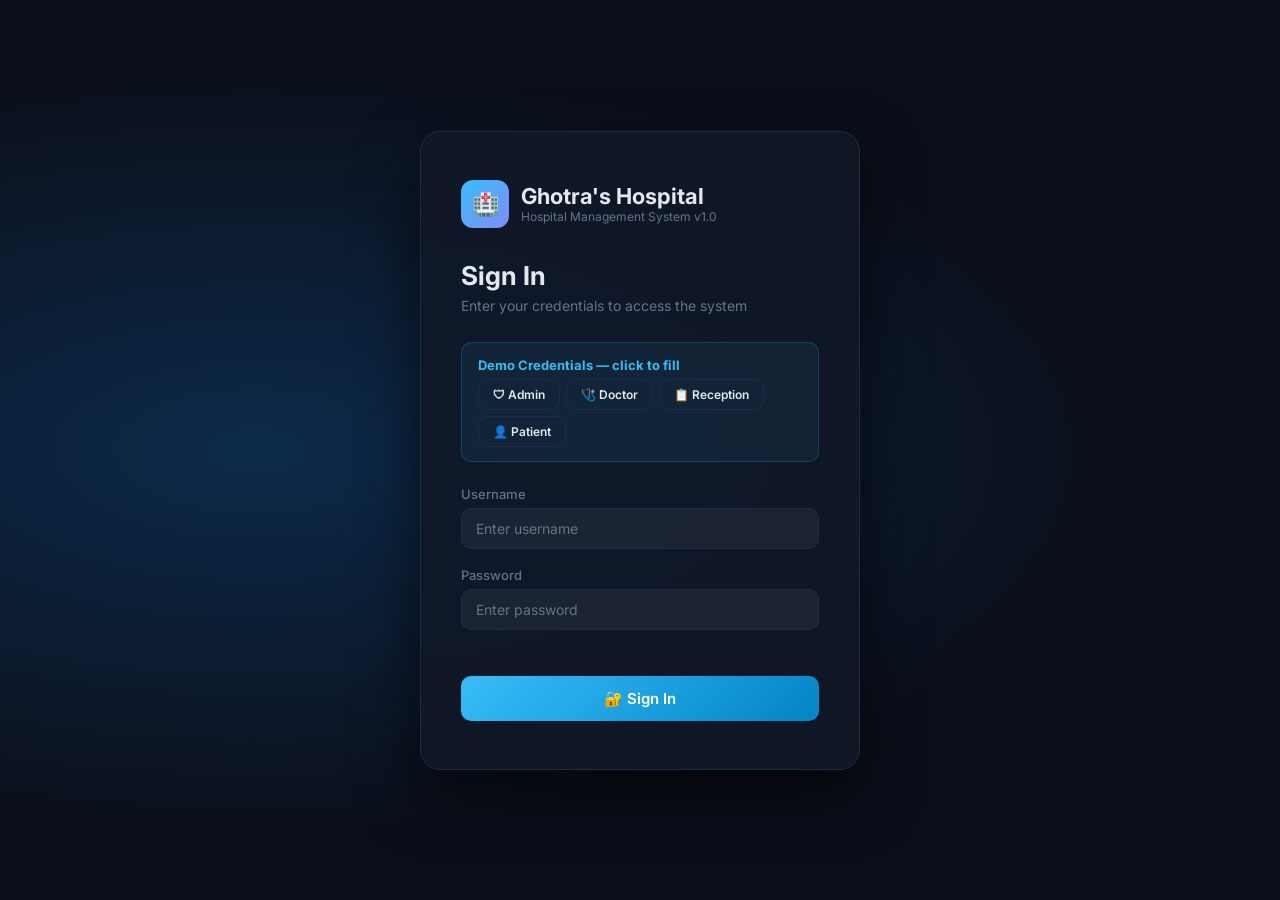
<file: index_github.html>
﻿<!DOCTYPE html>
<html lang="en">
<head>
  <meta charset="UTF-8">
  <meta name="viewport" content="width=device-width, initial-scale=1.0">
  <title>Ghotra's Hospital — HMS</title>
  <meta name="description" content="Ghotra's Hospital Management System">
<style>
@import url('https://fonts.googleapis.com/css2?family=Inter:wght@300;400;500;600;700;800&display=swap');

*, *::before, *::after { box-sizing: border-box; margin: 0; padding: 0; }

:root {
  --bg:        #0b0f1a;
  --surface:   #111827;
  --surface2:  #1a2236;
  --border:    #1e2d45;
  --primary:   #38bdf8;
  --primary-d: #0284c7;
  --accent:    #818cf8;
  --success:   #34d399;
  --warning:   #fbbf24;
  --danger:    #f87171;
  --text:      #e2e8f0;
  --muted:     #64748b;
  --sidebar-w: 240px;
}

body { font-family:'Inter',sans-serif; background:var(--bg); color:var(--text); min-height:100vh; }

/* â”€â”€ Login â”€â”€â”€â”€â”€â”€â”€â”€â”€â”€â”€â”€â”€â”€â”€â”€â”€â”€â”€â”€â”€â”€â”€â”€â”€â”€â”€â”€â”€â”€â”€â”€â”€â”€â”€â”€â”€â”€â”€ */
#login-screen {
  min-height:100vh; display:flex; align-items:center; justify-content:center;
  background: radial-gradient(ellipse at 20% 50%, #0c2a4a 0%, #0b0f1a 60%),
              radial-gradient(ellipse at 80% 20%, #1a103a 0%, transparent 60%);
}
.login-card {
  background: rgba(17,24,39,0.85); border:1px solid var(--border);
  border-radius:20px; padding:48px 40px; width:100%; max-width:440px;
  backdrop-filter:blur(20px); box-shadow:0 25px 60px rgba(0,0,0,0.6);
}
.login-logo { display:flex; align-items:center; gap:12px; margin-bottom:32px; }
.login-logo .logo-icon {
  width:48px; height:48px; background:linear-gradient(135deg,var(--primary),var(--accent));
  border-radius:12px; display:flex; align-items:center; justify-content:center; font-size:22px;
}
.login-logo h1 { font-size:22px; font-weight:700; color:var(--text); }
.login-logo span { font-size:12px; color:var(--muted); display:block; }
.login-card h2 { font-size:26px; font-weight:700; margin-bottom:6px; }
.login-card p  { color:var(--muted); font-size:14px; margin-bottom:28px; }

.demo-creds {
  background:rgba(56,189,248,0.07); border:1px solid rgba(56,189,248,0.2);
  border-radius:10px; padding:14px 16px; margin-bottom:24px; font-size:13px;
}
.demo-creds strong { color:var(--primary); display:block; margin-bottom:6px; }
.demo-creds span   { color:var(--muted); line-height:1.8; }
.demo-creds code   { color:var(--text); background:rgba(255,255,255,0.07); padding:1px 5px; border-radius:4px; }

/* â”€â”€ Forms â”€â”€â”€â”€â”€â”€â”€â”€â”€â”€â”€â”€â”€â”€â”€â”€â”€â”€â”€â”€â”€â”€â”€â”€â”€â”€â”€â”€â”€â”€â”€â”€â”€â”€â”€â”€â”€â”€â”€ */
.form-group { margin-bottom:18px; }
.form-group label { display:block; font-size:13px; font-weight:500; color:var(--muted); margin-bottom:6px; }
.form-control {
  width:100%; background:rgba(255,255,255,0.05); border:1px solid var(--border);
  border-radius:10px; padding:11px 14px; color:var(--text); font-size:14px;
  font-family:inherit; transition:border-color .2s, box-shadow .2s; outline:none;
}
.form-control:focus { border-color:var(--primary); box-shadow:0 0 0 3px rgba(56,189,248,0.15); }
.form-control::placeholder { color:var(--muted); }
select.form-control option { background:var(--surface); }

.form-row { display:grid; grid-template-columns:1fr 1fr; gap:16px; }

/* â”€â”€ Buttons â”€â”€â”€â”€â”€â”€â”€â”€â”€â”€â”€â”€â”€â”€â”€â”€â”€â”€â”€â”€â”€â”€â”€â”€â”€â”€â”€â”€â”€â”€â”€â”€â”€â”€â”€â”€â”€â”€ */
.btn {
  display:inline-flex; align-items:center; gap:7px; padding:10px 20px;
  border-radius:10px; font-size:14px; font-weight:600; cursor:pointer;
  border:none; font-family:inherit; transition:all .2s; text-decoration:none; white-space:nowrap;
}
.btn-primary { background:linear-gradient(135deg,var(--primary),var(--primary-d)); color:#fff; }
.btn-primary:hover { transform:translateY(-1px); box-shadow:0 6px 20px rgba(56,189,248,0.35); }
.btn-success { background:linear-gradient(135deg,var(--success),#059669); color:#fff; }
.btn-success:hover { transform:translateY(-1px); box-shadow:0 6px 20px rgba(52,211,153,0.35); }
.btn-danger  { background:linear-gradient(135deg,var(--danger),#dc2626); color:#fff; }
.btn-danger:hover  { transform:translateY(-1px); box-shadow:0 6px 20px rgba(248,113,113,0.35); }
.btn-warning { background:linear-gradient(135deg,var(--warning),#d97706); color:#111; }
.btn-outline {
  background:transparent; border:1px solid var(--border); color:var(--text);
}
.btn-outline:hover { border-color:var(--primary); color:var(--primary); }
.btn-sm { padding:7px 14px; font-size:12px; }
.btn-full { width:100%; justify-content:center; padding:13px; font-size:15px; }

/* â”€â”€ Layout â”€â”€â”€â”€â”€â”€â”€â”€â”€â”€â”€â”€â”€â”€â”€â”€â”€â”€â”€â”€â”€â”€â”€â”€â”€â”€â”€â”€â”€â”€â”€â”€â”€â”€â”€â”€â”€â”€â”€ */
#main-app { display:flex; min-height:100vh; }

#sidebar {
  width:var(--sidebar-w); background:var(--surface); border-right:1px solid var(--border);
  display:flex; flex-direction:column; position:fixed; top:0; left:0; height:100vh;
  overflow-y:auto; z-index:100; transition:transform .3s;
}
.sidebar-logo {
  padding:24px 20px 16px; display:flex; align-items:center; gap:10px;
  border-bottom:1px solid var(--border);
}
.sidebar-logo .logo-icon {
  width:36px; height:36px; background:linear-gradient(135deg,var(--primary),var(--accent));
  border-radius:9px; display:flex; align-items:center; justify-content:center; font-size:16px;
}
.sidebar-logo h2 { font-size:15px; font-weight:700; }
.sidebar-logo span { font-size:10px; color:var(--muted); display:block; }

.sidebar-section { padding:16px 12px 4px; }
.sidebar-section-label { font-size:10px; font-weight:700; color:var(--muted); text-transform:uppercase; letter-spacing:.08em; padding:0 8px 8px; }

.nav-link {
  display:flex; align-items:center; gap:10px; padding:10px 12px;
  border-radius:9px; color:var(--muted); font-size:13.5px; font-weight:500;
  cursor:pointer; transition:all .2s; border:none; background:none; width:100%; text-align:left;
}
.nav-link:hover  { background:rgba(255,255,255,0.05); color:var(--text); }
.nav-link.active { background:rgba(56,189,248,0.12); color:var(--primary); }
.nav-link .nav-icon { font-size:16px; width:20px; text-align:center; }

.sidebar-bottom { margin-top:auto; padding:16px 12px; border-top:1px solid var(--border); }
.user-card { display:flex; align-items:center; gap:10px; padding:8px; border-radius:9px; }
.user-avatar {
  width:36px; height:36px; border-radius:50%;
  background:linear-gradient(135deg,var(--primary),var(--accent));
  display:flex; align-items:center; justify-content:center; font-size:14px; font-weight:700; flex-shrink:0;
}
.user-info .user-name { font-size:13px; font-weight:600; }
.user-info .user-role { font-size:11px; color:var(--muted); text-transform:capitalize; }

#topbar {
  position:fixed; top:0; left:var(--sidebar-w); right:0; height:64px;
  background:rgba(11,15,26,0.85); backdrop-filter:blur(12px);
  border-bottom:1px solid var(--border); display:flex; align-items:center;
  padding:0 28px; gap:16px; z-index:50;
}
.topbar-title { font-size:18px; font-weight:700; flex:1; }
.topbar-actions { display:flex; align-items:center; gap:12px; }

#content { margin-left:var(--sidebar-w); margin-top:64px; padding:28px; flex:1; }

/* â”€â”€ Cards â”€â”€â”€â”€â”€â”€â”€â”€â”€â”€â”€â”€â”€â”€â”€â”€â”€â”€â”€â”€â”€â”€â”€â”€â”€â”€â”€â”€â”€â”€â”€â”€â”€â”€â”€â”€â”€â”€â”€â”€ */
.card {
  background:var(--surface); border:1px solid var(--border);
  border-radius:14px; padding:24px; margin-bottom:20px;
}
.card-header { display:flex; align-items:center; justify-content:space-between; margin-bottom:20px; }
.card-title  { font-size:16px; font-weight:700; }

.stat-grid { display:grid; grid-template-columns:repeat(auto-fit,minmax(200px,1fr)); gap:16px; margin-bottom:24px; }
.stat-card {
  background:var(--surface); border:1px solid var(--border); border-radius:14px;
  padding:22px; display:flex; align-items:center; gap:16px; transition:transform .2s;
}
.stat-card:hover { transform:translateY(-2px); }
.stat-icon {
  width:52px; height:52px; border-radius:12px; display:flex;
  align-items:center; justify-content:center; font-size:22px; flex-shrink:0;
}
.stat-icon.blue   { background:rgba(56,189,248,0.15); }
.stat-icon.purple { background:rgba(129,140,248,0.15); }
.stat-icon.green  { background:rgba(52,211,153,0.15); }
.stat-icon.yellow { background:rgba(251,191,36,0.15); }
.stat-icon.red    { background:rgba(248,113,113,0.15); }
.stat-val  { font-size:28px; font-weight:800; }
.stat-label{ font-size:12px; color:var(--muted); margin-top:2px; }

/* â”€â”€ Tables â”€â”€â”€â”€â”€â”€â”€â”€â”€â”€â”€â”€â”€â”€â”€â”€â”€â”€â”€â”€â”€â”€â”€â”€â”€â”€â”€â”€â”€â”€â”€â”€â”€â”€â”€â”€â”€â”€â”€ */
.table-wrap { overflow-x:auto; }
table { width:100%; border-collapse:collapse; font-size:13.5px; }
th { padding:10px 14px; text-align:left; font-size:11px; font-weight:700; color:var(--muted); text-transform:uppercase; letter-spacing:.06em; border-bottom:1px solid var(--border); white-space:nowrap; }
td { padding:12px 14px; border-bottom:1px solid rgba(30,45,69,0.6); vertical-align:middle; }
tr:last-child td { border-bottom:none; }
tr:hover td { background:rgba(255,255,255,0.02); }

.search-bar {
  display:flex; align-items:center; gap:10px; margin-bottom:18px;
}
.search-input-wrap { position:relative; flex:1; max-width:340px; }
.search-input-wrap input {
  width:100%; background:rgba(255,255,255,0.05); border:1px solid var(--border);
  border-radius:9px; padding:9px 14px 9px 36px; color:var(--text); font-size:13.5px;
  font-family:inherit; outline:none; transition:border-color .2s;
}
.search-input-wrap input:focus { border-color:var(--primary); }
.search-input-wrap .search-icon { position:absolute; left:11px; top:50%; transform:translateY(-50%); color:var(--muted); font-size:14px; }

/* â”€â”€ Badges â”€â”€â”€â”€â”€â”€â”€â”€â”€â”€â”€â”€â”€â”€â”€â”€â”€â”€â”€â”€â”€â”€â”€â”€â”€â”€â”€â”€â”€â”€â”€â”€â”€â”€â”€â”€â”€â”€â”€ */
.badge { display:inline-block; padding:3px 10px; border-radius:20px; font-size:11px; font-weight:600; }
.badge-blue    { background:rgba(56,189,248,0.15);  color:var(--primary); }
.badge-green   { background:rgba(52,211,153,0.15);  color:var(--success); }
.badge-yellow  { background:rgba(251,191,36,0.15);  color:var(--warning); }
.badge-red     { background:rgba(248,113,113,0.15); color:var(--danger); }
.badge-purple  { background:rgba(129,140,248,0.15); color:var(--accent); }
.badge-gray    { background:rgba(100,116,139,0.15); color:var(--muted); }

/* â”€â”€ Modals â”€â”€â”€â”€â”€â”€â”€â”€â”€â”€â”€â”€â”€â”€â”€â”€â”€â”€â”€â”€â”€â”€â”€â”€â”€â”€â”€â”€â”€â”€â”€â”€â”€â”€â”€â”€â”€â”€â”€ */
.modal-overlay {
  position:fixed; inset:0; background:rgba(0,0,0,0.65); backdrop-filter:blur(4px);
  display:none; align-items:center; justify-content:center; z-index:1000; padding:20px;
}
.modal-overlay.active { display:flex; animation:fadeIn .2s ease; }
.modal-box {
  background:var(--surface); border:1px solid var(--border); border-radius:16px;
  padding:28px; width:100%; max-width:560px; max-height:90vh; overflow-y:auto;
  animation:slideUp .25s ease;
}
.modal-box.wide { max-width:720px; }
.modal-header { display:flex; align-items:center; justify-content:space-between; margin-bottom:22px; }
.modal-header h3 { font-size:18px; font-weight:700; }
.modal-close { background:none; border:none; color:var(--muted); font-size:20px; cursor:pointer; padding:4px; border-radius:6px; transition:color .2s; }
.modal-close:hover { color:var(--text); }
.modal-actions { display:flex; gap:10px; justify-content:flex-end; margin-top:24px; }

.confirm-box { max-width:380px; text-align:center; }
.confirm-icon { font-size:40px; margin-bottom:12px; }
.confirm-box h3 { margin-bottom:8px; }
.confirm-box p  { color:var(--muted); font-size:14px; margin-bottom:4px; }

/* â”€â”€ Toasts â”€â”€â”€â”€â”€â”€â”€â”€â”€â”€â”€â”€â”€â”€â”€â”€â”€â”€â”€â”€â”€â”€â”€â”€â”€â”€â”€â”€â”€â”€â”€â”€â”€â”€â”€â”€â”€â”€â”€ */
#toast-container { position:fixed; bottom:24px; right:24px; z-index:9999; display:flex; flex-direction:column; gap:8px; }
.toast {
  display:flex; align-items:center; gap:10px; padding:12px 18px;
  background:var(--surface2); border:1px solid var(--border); border-radius:10px;
  font-size:13.5px; font-weight:500; min-width:240px; box-shadow:0 8px 24px rgba(0,0,0,0.4);
  transform:translateX(120%); transition:transform .3s ease; pointer-events:none;
}
.toast.show { transform:translateX(0); }
.toast-success { border-left:3px solid var(--success); }
.toast-error   { border-left:3px solid var(--danger); }
.toast-info    { border-left:3px solid var(--primary); }
.toast-icon    { font-size:16px; }

/* â”€â”€ Detail View â”€â”€â”€â”€â”€â”€â”€â”€â”€â”€â”€â”€â”€â”€â”€â”€â”€â”€â”€â”€â”€â”€â”€â”€â”€â”€â”€â”€â”€â”€â”€â”€â”€â”€ */
.detail-grid { display:grid; grid-template-columns:1fr 1fr; gap:16px; }
.detail-item label { font-size:11px; font-weight:700; color:var(--muted); text-transform:uppercase; letter-spacing:.06em; display:block; margin-bottom:4px; }
.detail-item span  { font-size:14px; color:var(--text); }
.detail-divider { grid-column:1/-1; border:none; border-top:1px solid var(--border); margin:4px 0; }

.record-card {
  background:var(--surface2); border:1px solid var(--border); border-radius:12px; padding:18px; margin-bottom:12px;
}
.record-card-header { display:flex; align-items:center; justify-content:space-between; margin-bottom:12px; }

/* â”€â”€ Page Titles â”€â”€â”€â”€â”€â”€â”€â”€â”€â”€â”€â”€â”€â”€â”€â”€â”€â”€â”€â”€â”€â”€â”€â”€â”€â”€â”€â”€â”€â”€â”€â”€â”€â”€ */
.page-header { margin-bottom:24px; }
.page-header h1 { font-size:24px; font-weight:800; margin-bottom:4px; }
.page-header p  { color:var(--muted); font-size:14px; }

/* â”€â”€ Empty State â”€â”€â”€â”€â”€â”€â”€â”€â”€â”€â”€â”€â”€â”€â”€â”€â”€â”€â”€â”€â”€â”€â”€â”€â”€â”€â”€â”€â”€â”€â”€â”€â”€â”€ */
.empty-state { text-align:center; padding:48px 24px; }
.empty-state .empty-icon { font-size:48px; margin-bottom:12px; }
.empty-state h3 { font-weight:600; margin-bottom:6px; }
.empty-state p  { color:var(--muted); font-size:14px; }

/* â”€â”€ Section tabs â”€â”€â”€â”€â”€â”€â”€â”€â”€â”€â”€â”€â”€â”€â”€â”€â”€â”€â”€â”€â”€â”€â”€â”€â”€â”€â”€â”€â”€â”€â”€â”€â”€ */
.tabs { display:flex; gap:4px; background:var(--surface2); border-radius:10px; padding:4px; margin-bottom:20px; width:fit-content; }
.tab-btn { padding:8px 18px; border-radius:7px; border:none; background:none; color:var(--muted); font-size:13px; font-weight:500; cursor:pointer; transition:all .2s; font-family:inherit; }
.tab-btn.active { background:var(--surface); color:var(--text); box-shadow:0 1px 4px rgba(0,0,0,0.3); }

/* â”€â”€ Animations â”€â”€â”€â”€â”€â”€â”€â”€â”€â”€â”€â”€â”€â”€â”€â”€â”€â”€â”€â”€â”€â”€â”€â”€â”€â”€â”€â”€â”€â”€â”€â”€â”€â”€â”€ */
@keyframes fadeIn  { from { opacity:0; } to { opacity:1; } }
@keyframes slideUp { from { transform:translateY(20px); opacity:0; } to { transform:translateY(0); opacity:1; } }
@keyframes spin    { to { transform:rotate(360deg); } }

.fade-in { animation:fadeIn .3s ease; }

/* â”€â”€ Responsive â”€â”€â”€â”€â”€â”€â”€â”€â”€â”€â”€â”€â”€â”€â”€â”€â”€â”€â”€â”€â”€â”€â”€â”€â”€â”€â”€â”€â”€â”€â”€â”€â”€â”€â”€ */
@media (max-width:768px) {
  :root { --sidebar-w:0px; }
  #sidebar { transform:translateX(-240px); width:240px; }
  #sidebar.open { transform:translateX(0); }
  #topbar { left:0; }
  #content { margin-left:0; padding:16px; }
  .form-row { grid-template-columns:1fr; }
  .detail-grid { grid-template-columns:1fr; }
}

</style>
</head>
<body>

<div id="login-screen">
  <div class="login-card">
    <div class="login-logo">
      <div class="logo-icon">🏥</div>
      <div><h1>Ghotra's Hospital</h1><span>Hospital Management System v1.0</span></div>
    </div>
    <h2>Sign In</h2>
    <p>Enter your credentials to access the system</p>
    <div class="demo-creds">
      <strong>Demo Credentials — click to fill</strong>
      <div style="display:flex;flex-wrap:wrap;gap:6px;margin-top:6px">
        <button class="btn btn-outline btn-sm demo-btn" data-user="admin"     data-pass="admin123">🛡 Admin</button>
        <button class="btn btn-outline btn-sm demo-btn" data-user="dr.sharma" data-pass="doctor123">🩺 Doctor</button>
        <button class="btn btn-outline btn-sm demo-btn" data-user="reception" data-pass="reception123">📋 Reception</button>
        <button class="btn btn-outline btn-sm demo-btn" data-user="patient1"  data-pass="patient123">👤 Patient</button>
      </div>
    </div>
    <form id="login-form">
      <div class="form-group">
        <label for="login-username">Username</label>
        <input id="login-username" class="form-control" type="text" placeholder="Enter username" autocomplete="off">
      </div>
      <div class="form-group">
        <label for="login-password">Password</label>
        <input id="login-password" class="form-control" type="password" placeholder="Enter password" autocomplete="off">
      </div>
      <div id="login-error" style="color:var(--danger);font-size:13px;margin-bottom:10px;min-height:18px"></div>
      <button type="submit" class="btn btn-primary btn-full">🔐 Sign In</button>
    </form>
  </div>
</div>

<div id="main-app" style="display:none">
  <nav id="sidebar"></nav>
  <header id="topbar">
    <button id="menu-toggle" class="btn btn-outline btn-sm" style="display:none" aria-label="Menu">☰</button>
    <span class="topbar-title">🏥 Ghotra's Hospital</span>
    <div class="topbar-actions">
      <span style="font-size:13px;color:var(--muted)">Logged in as:</span>
      <span id="topbar-user" style="font-size:13px;font-weight:600;color:var(--primary)"></span>
    </div>
  </header>
  <main id="content"></main>
</div>

<div id="toast-container"></div>

<script>
'use strict';

const DB = {
  init() {
    if (!localStorage.getItem('hms_seeded')) {
      this._seed();
      localStorage.setItem('hms_seeded', '1');
    }
  },

  reset() {
    ['users','doctors','patients','appointments','records','bills'].forEach(k => localStorage.removeItem(`hms_${k}`));
    localStorage.removeItem('hms_seeded');
    this.init();
  },

  _seed() {
    this.save('users', [
      { id:'u001', username:'admin',     password:'admin123',     role:'admin',        name:'System Administrator', email:'admin@hms.com' },
      { id:'u002', username:'dr.sharma', password:'doctor123',    role:'doctor',       name:'Dr. Rajesh Sharma',    email:'dr.sharma@hms.com',  doctorId:'d001' },
      { id:'u003', username:'dr.gupta',  password:'doctor123',    role:'doctor',       name:'Dr. Priya Gupta',      email:'dr.gupta@hms.com',   doctorId:'d002' },
      { id:'u004', username:'reception', password:'reception123', role:'receptionist', name:'Anita Singh',          email:'reception@hms.com' },
      { id:'u005', username:'patient1',  password:'patient123',   role:'patient',      name:'Rahul Kumar',          email:'rahul@email.com',    patientId:'P001' },
      { id:'u006', username:'patient2',  password:'patient123',   role:'patient',      name:'Sneha Patel',          email:'sneha@email.com',    patientId:'P002' },
    ]);
    this.save('doctors', [
      { id:'d001', name:'Dr. Rajesh Sharma', specialization:'Cardiology',  contact:'9876543210', email:'dr.sharma@hms.com', fee:500, status:'Active', joinDate:'2020-01-15' },
      { id:'d002', name:'Dr. Priya Gupta',   specialization:'Neurology',   contact:'9876543211', email:'dr.gupta@hms.com',  fee:600, status:'Active', joinDate:'2019-06-10' },
      { id:'d003', name:'Dr. Amit Verma',    specialization:'Orthopedics', contact:'9876543212', email:'dr.verma@hms.com',  fee:450, status:'Active', joinDate:'2021-03-20' },
      { id:'d004', name:'Dr. Sonal Mehta',   specialization:'Pediatrics',  contact:'9876543213', email:'dr.mehta@hms.com',  fee:400, status:'Active', joinDate:'2022-07-05' },
    ]);
    this.save('patients', [
      { id:'P001', name:'Rahul Kumar', address:'123 MG Road, Delhi',      contact:'9876500001', email:'rahul@email.com',  aadhaar:'123456789012', dob:'1990-05-15', gender:'Male',   bloodGroup:'O+', registeredOn:'2024-01-10' },
      { id:'P002', name:'Sneha Patel', address:'456 Park Street, Mumbai', contact:'9876500002', email:'sneha@email.com',  aadhaar:'987654321098', dob:'1985-08-22', gender:'Female', bloodGroup:'B+', registeredOn:'2024-02-15' },
      { id:'P003', name:'Arun Sharma', address:'789 Anna Nagar, Chennai', contact:'9876500003', email:'arun@email.com',   aadhaar:'567812345678', dob:'1978-12-03', gender:'Male',   bloodGroup:'A+', registeredOn:'2024-03-20' },
    ]);
    this.save('appointments', [
      { id:'A001', patientId:'P001', patientName:'Rahul Kumar', doctorId:'d001', doctorName:'Dr. Rajesh Sharma', date:'2026-04-28', time:'10:00', status:'Scheduled', reason:'Chest pain checkup' },
      { id:'A002', patientId:'P002', patientName:'Sneha Patel', doctorId:'d002', doctorName:'Dr. Priya Gupta',   date:'2026-04-28', time:'11:30', status:'Scheduled', reason:'Migraine headache' },
      { id:'A003', patientId:'P003', patientName:'Arun Sharma', doctorId:'d001', doctorName:'Dr. Rajesh Sharma', date:'2026-04-27', time:'09:00', status:'Completed', reason:'Follow-up visit' },
    ]);
    this.save('records', [
      { id:'MR001', patientId:'P001', doctorId:'d001', doctorName:'Dr. Rajesh Sharma', date:'2024-03-10', diagnosis:'Mild hypertension', prescription:'Amlodipine 5mg once daily\nLifestyle modifications', notes:'Follow up after 2 weeks.' },
      { id:'MR002', patientId:'P002', doctorId:'d002', doctorName:'Dr. Priya Gupta',   date:'2024-04-05', diagnosis:'Tension headache',  prescription:'Paracetamol 500mg as needed\nRest and hydration',    notes:'Reduce screen time.' },
    ]);
    this.save('bills', [
      { id:'B001', patientId:'P001', patientName:'Rahul Kumar', appointmentId:'A001', consultationFee:500, medicationCharges:200, otherCharges:100, total:800, status:'Pending', date:'2026-04-28' },
      { id:'B002', patientId:'P003', patientName:'Arun Sharma',  appointmentId:'A003', consultationFee:500, medicationCharges:150, otherCharges:50,  total:700, status:'Paid',    date:'2026-04-27' },
    ]);
  },

  getAll(key)      { return JSON.parse(localStorage.getItem(`hms_${key}`) || '[]'); },
  save(key, data)  { localStorage.setItem(`hms_${key}`, JSON.stringify(data)); },
  getById(key, id) { return this.getAll(key).find(i => i.id === id) || null; },

  add(key, item) {
    const arr = this.getAll(key);
    arr.push(item);
    this.save(key, arr);
    return item;
  },
  update(key, id, updates) {
    const arr = this.getAll(key);
    const idx = arr.findIndex(i => i.id === id);
    if (idx !== -1) { arr[idx] = { ...arr[idx], ...updates }; this.save(key, arr); return arr[idx]; }
    return null;
  },
  delete(key, id) { this.save(key, this.getAll(key).filter(i => i.id !== id)); },

  genId(prefix) { return prefix + Date.now().toString(36).toUpperCase().slice(-6); },
  genPatientId() {
    const pts = this.getAll('patients');
    const nums = pts.map(p => parseInt(p.id.slice(1))).filter(n => !isNaN(n));
    const next = nums.length ? Math.max(...nums) + 1 : 1;
    return 'P' + String(next).padStart(3, '0');
  }
};

'use strict';

const Auth = {
  KEY: 'hms_session',

  login(username, password) {
    const user = DB.getAll('users').find(u => u.username === username && u.password === password);
    if (user) {
      const session = { userId: user.id, role: user.role, name: user.name, username: user.username, doctorId: user.doctorId || null, patientId: user.patientId || null };
      sessionStorage.setItem(this.KEY, JSON.stringify(session));
      return { success: true, session };
    }
    return { success: false };
  },

  logout() { sessionStorage.removeItem(this.KEY); },
  getSession() { const s = sessionStorage.getItem(this.KEY); return s ? JSON.parse(s) : null; },
  isLoggedIn() { return !!this.getSession(); },
  getRole() { return this.getSession()?.role || null; },
};

'use strict';
const AdminViews = {

  dashboard() {
    const patients = DB.getAll('patients');
    const doctors  = DB.getAll('doctors');
    const appts    = DB.getAll('appointments');
    const bills    = DB.getAll('bills');
    const todayAppts = appts.filter(a => a.date === todayStr());
    const revenue  = bills.filter(b => b.status === 'Paid').reduce((s,b) => s + b.total, 0);
    const recentPatients = [...patients].reverse().slice(0,5);
    const recentAppts    = [...appts].reverse().slice(0,5);
    return `
    <div class="page-header">
      <h1>Admin Dashboard</h1>
      <p>Welcome back! Here's what's happening today.</p>
    </div>
    <div class="stat-grid">
      <div class="stat-card">
        <div class="stat-icon blue">ðŸ‘¥</div>
        <div><div class="stat-val">${patients.length}</div><div class="stat-label">Total Patients</div></div>
      </div>
      <div class="stat-card">
        <div class="stat-icon purple">ðŸ©º</div>
        <div><div class="stat-val">${doctors.length}</div><div class="stat-label">Doctors</div></div>
      </div>
      <div class="stat-card">
        <div class="stat-icon yellow">ðŸ“…</div>
        <div><div class="stat-val">${todayAppts.length}</div><div class="stat-label">Today's Appointments</div></div>
      </div>
      <div class="stat-card">
        <div class="stat-icon green">ðŸ’°</div>
        <div><div class="stat-val">â‚¹${revenue.toLocaleString()}</div><div class="stat-label">Total Revenue</div></div>
      </div>
    </div>
    <div style="display:grid;grid-template-columns:1fr 1fr;gap:20px">
      <div class="card">
        <div class="card-header"><span class="card-title">Recent Patients</span></div>
        <div class="table-wrap"><table>
          <thead><tr><th>ID</th><th>Name</th><th>Gender</th><th>Registered</th></tr></thead>
          <tbody>${recentPatients.map(p=>`
            <tr>
              <td><span class="badge badge-blue">${p.id}</span></td>
              <td>${p.name}</td>
              <td>${p.gender}</td>
              <td>${formatDate(p.registeredOn)}</td>
            </tr>`).join('')}
          </tbody>
        </table></div>
      </div>
      <div class="card">
        <div class="card-header"><span class="card-title">Recent Appointments</span></div>
        <div class="table-wrap"><table>
          <thead><tr><th>Patient</th><th>Doctor</th><th>Date</th><th>Status</th></tr></thead>
          <tbody>${recentAppts.map(a=>`
            <tr>
              <td>${a.patientName}</td>
              <td>${a.doctorName}</td>
              <td>${formatDate(a.date)}</td>
              <td>${statusBadge(a.status)}</td>
            </tr>`).join('')}
          </tbody>
        </table></div>
      </div>
    </div>`;
  },

  patients() {
    const patients = DB.getAll('patients');
    return `
    <div class="page-header">
      <h1>Patient Management</h1>
      <p>Register and manage all patient records.</p>
    </div>
    <div class="card">
      <div class="card-header">
        <span class="card-title">All Patients (${patients.length})</span>
        <button class="btn btn-primary btn-sm" id="add-patient-btn">âž• Add Patient</button>
      </div>
      <div class="search-bar">
        <div class="search-input-wrap">
          <span class="search-icon">ðŸ”</span>
          <input type="text" id="patient-search" placeholder="Search patients...">
        </div>
      </div>
      <div class="table-wrap"><table>
        <thead><tr><th>ID</th><th>Name</th><th>Age</th><th>Gender</th><th>Blood</th><th>Contact</th><th>Registered</th><th>Actions</th></tr></thead>
        <tbody id="patient-table-body">
          ${AdminViews._patientRows(patients)}
        </tbody>
      </table></div>
    </div>
    ${AdminViews._patientModal()}`;
  },

  _patientRows(patients) {
    if (!patients.length) return `<tr><td colspan="8" style="text-align:center;color:var(--muted);padding:32px">No patients found.</td></tr>`;
    return patients.map(p => `
      <tr>
        <td><span class="badge badge-blue">${p.id}</span></td>
        <td><strong>${p.name}</strong></td>
        <td>${getAge(p.dob)}</td>
        <td>${p.gender}</td>
        <td><span class="badge badge-red">${p.bloodGroup || 'â€”'}</span></td>
        <td>${p.contact}</td>
        <td>${formatDate(p.registeredOn)}</td>
        <td>
          <button class="btn btn-outline btn-sm view-patient-btn" data-id="${p.id}">ðŸ‘ View</button>
          <button class="btn btn-danger btn-sm del-patient-btn" data-id="${p.id}" style="margin-left:4px">ðŸ—‘</button>
        </td>
      </tr>`).join('');
  },

  _patientModal() {
    return `
    <div class="modal-overlay" id="patient-modal">
      <div class="modal-box wide">
        <div class="modal-header">
          <h3 id="patient-modal-title">Add Patient</h3>
          <button class="modal-close" id="close-patient-modal">âœ•</button>
        </div>
        <div id="patient-modal-body"></div>
      </div>
    </div>`;
  },

  patientForm(p = {}) {
    return `
    <form id="patient-form">
      <div class="form-row">
        <div class="form-group"><label>Full Name *</label><input class="form-control" name="name" value="${p.name||''}" required></div>
        <div class="form-group"><label>Date of Birth *</label><input type="date" class="form-control" name="dob" value="${p.dob||''}" required></div>
      </div>
      <div class="form-row">
        <div class="form-group"><label>Gender *</label>
          <select class="form-control" name="gender" required>
            <option value="">Select</option>
            ${['Male','Female','Other'].map(g=>`<option ${p.gender===g?'selected':''}>${g}</option>`).join('')}
          </select>
        </div>
        <div class="form-group"><label>Blood Group</label>
          <select class="form-control" name="bloodGroup">
            <option value="">Select</option>
            ${['A+','A-','B+','B-','O+','O-','AB+','AB-'].map(g=>`<option ${p.bloodGroup===g?'selected':''}>${g}</option>`).join('')}
          </select>
        </div>
      </div>
      <div class="form-group"><label>Address *</label><input class="form-control" name="address" value="${p.address||''}" required></div>
      <div class="form-row">
        <div class="form-group"><label>Contact Number *</label><input class="form-control" name="contact" value="${p.contact||''}" required></div>
        <div class="form-group"><label>Email</label><input type="email" class="form-control" name="email" value="${p.email||''}"></div>
      </div>
      <div class="form-group"><label>Aadhaar Number *</label><input class="form-control" name="aadhaar" value="${p.aadhaar||''}" maxlength="12" required></div>
      <div class="modal-actions">
        <button type="button" class="btn btn-outline" id="close-patient-modal2">Cancel</button>
        <button type="submit" class="btn btn-primary">ðŸ’¾ Save Patient</button>
      </div>
    </form>`;
  },

  patientDetail(p) {
    const records = DB.getAll('records').filter(r => r.patientId === p.id);
    const appts   = DB.getAll('appointments').filter(a => a.patientId === p.id);
    return `
    <div class="detail-grid">
      <div class="detail-item"><label>Patient ID</label><span><span class="badge badge-blue">${p.id}</span></span></div>
      <div class="detail-item"><label>Full Name</label><span>${p.name}</span></div>
      <div class="detail-item"><label>Date of Birth</label><span>${formatDate(p.dob)} (${getAge(p.dob)})</span></div>
      <div class="detail-item"><label>Gender</label><span>${p.gender}</span></div>
      <div class="detail-item"><label>Blood Group</label><span>${p.bloodGroup || 'â€”'}</span></div>
      <div class="detail-item"><label>Contact</label><span>${p.contact}</span></div>
      <div class="detail-item"><label>Email</label><span>${p.email || 'â€”'}</span></div>
      <div class="detail-item"><label>Aadhaar</label><span>${p.aadhaar}</span></div>
      <hr class="detail-divider">
      <div class="detail-item" style="grid-column:1/-1"><label>Address</label><span>${p.address}</span></div>
      <div class="detail-item"><label>Registered On</label><span>${formatDate(p.registeredOn)}</span></div>
    </div>
    <h4 style="margin:20px 0 10px;font-size:14px;">Appointments (${appts.length})</h4>
    ${appts.length ? appts.map(a=>`
      <div class="record-card">
        <div class="record-card-header">
          <span>${a.doctorName}</span>${statusBadge(a.status)}
        </div>
        <span style="color:var(--muted);font-size:13px">${formatDate(a.date)} at ${a.time} â€” ${a.reason}</span>
      </div>`).join('') : '<p style="color:var(--muted);font-size:13px">No appointments.</p>'}
    <h4 style="margin:20px 0 10px;font-size:14px;">Medical Records (${records.length})</h4>
    ${records.length ? records.map(r=>`
      <div class="record-card">
        <div class="record-card-header"><span>${r.doctorName}</span><span style="color:var(--muted);font-size:12px">${formatDate(r.date)}</span></div>
        <p style="font-size:13px;margin-bottom:4px"><strong>Diagnosis:</strong> ${r.diagnosis}</p>
        <p style="font-size:13px;color:var(--muted)"><strong>Prescription:</strong> ${r.prescription}</p>
      </div>`).join('') : '<p style="color:var(--muted);font-size:13px">No records.</p>'}`;
  },

  doctors() {
    const doctors = DB.getAll('doctors');
    return `
    <div class="page-header">
      <h1>Doctor Management</h1>
      <p>Add and manage hospital doctors.</p>
    </div>
    <div class="card">
      <div class="card-header">
        <span class="card-title">All Doctors (${doctors.length})</span>
        <button class="btn btn-primary btn-sm" id="add-doctor-btn">âž• Add Doctor</button>
      </div>
      <div class="table-wrap"><table>
        <thead><tr><th>ID</th><th>Name</th><th>Specialization</th><th>Contact</th><th>Fee</th><th>Status</th><th>Actions</th></tr></thead>
        <tbody id="doctor-table-body">${AdminViews._doctorRows(doctors)}</tbody>
      </table></div>
    </div>
    <div class="modal-overlay" id="doctor-modal">
      <div class="modal-box">
        <div class="modal-header">
          <h3 id="doctor-modal-title">Add Doctor</h3>
          <button class="modal-close" id="close-doctor-modal">âœ•</button>
        </div>
        <div id="doctor-modal-body"></div>
      </div>
    </div>`;
  },

  _doctorRows(doctors) {
    if (!doctors.length) return `<tr><td colspan="7" style="text-align:center;color:var(--muted);padding:32px">No doctors found.</td></tr>`;
    return doctors.map(d => `
      <tr>
        <td><span class="badge badge-purple">${d.id}</span></td>
        <td><strong>${d.name}</strong></td>
        <td>${d.specialization}</td>
        <td>${d.contact}</td>
        <td>â‚¹${d.fee}</td>
        <td>${statusBadge(d.status)}</td>
        <td>
          <button class="btn btn-outline btn-sm edit-doctor-btn" data-id="${d.id}">âœï¸ Edit</button>
          <button class="btn btn-danger btn-sm del-doctor-btn" data-id="${d.id}" style="margin-left:4px">ðŸ—‘</button>
        </td>
      </tr>`).join('');
  },

  doctorForm(d = {}) {
    return `
    <form id="doctor-form">
      <div class="form-row">
        <div class="form-group"><label>Full Name *</label><input class="form-control" name="name" value="${d.name||''}" required></div>
        <div class="form-group"><label>Specialization *</label><input class="form-control" name="specialization" value="${d.specialization||''}" required></div>
      </div>
      <div class="form-row">
        <div class="form-group"><label>Contact *</label><input class="form-control" name="contact" value="${d.contact||''}" required></div>
        <div class="form-group"><label>Email *</label><input type="email" class="form-control" name="email" value="${d.email||''}" required></div>
      </div>
      <div class="form-row">
        <div class="form-group"><label>Consultation Fee (â‚¹) *</label><input type="number" class="form-control" name="fee" value="${d.fee||''}" required></div>
        <div class="form-group"><label>Status</label>
          <select class="form-control" name="status">
            ${['Active','Inactive'].map(s=>`<option ${(d.status||'Active')===s?'selected':''}>${s}</option>`).join('')}
          </select>
        </div>
      </div>
      <div class="modal-actions">
        <button type="button" class="btn btn-outline" id="close-doctor-modal2">Cancel</button>
        <button type="submit" class="btn btn-primary">ðŸ’¾ Save Doctor</button>
      </div>
    </form>`;
  },

  appointments() {
    const appts = DB.getAll('appointments');
    return `
    <div class="page-header">
      <h1>Appointment Management</h1>
      <p>View and manage all appointments.</p>
    </div>
    <div class="card">
      <div class="card-header">
        <span class="card-title">All Appointments (${appts.length})</span>
        <div style="display:flex;gap:8px">
          <select class="form-control" id="appt-filter" style="width:auto;padding:8px 12px">
            <option value="">All Status</option>
            <option>Scheduled</option><option>Completed</option><option>Cancelled</option>
          </select>
        </div>
      </div>
      <div class="table-wrap"><table>
        <thead><tr><th>ID</th><th>Patient</th><th>Doctor</th><th>Date</th><th>Time</th><th>Reason</th><th>Status</th><th>Actions</th></tr></thead>
        <tbody id="appt-table-body">${AdminViews._apptRows(appts)}</tbody>
      </table></div>
    </div>`;
  },

  _apptRows(appts) {
    if (!appts.length) return `<tr><td colspan="8" style="text-align:center;color:var(--muted);padding:32px">No appointments found.</td></tr>`;
    return appts.map(a => `
      <tr>
        <td><span class="badge badge-gray">${a.id}</span></td>
        <td>${a.patientName}</td>
        <td>${a.doctorName}</td>
        <td>${formatDate(a.date)}</td>
        <td>${a.time}</td>
        <td style="max-width:160px;overflow:hidden;text-overflow:ellipsis;white-space:nowrap" title="${a.reason}">${a.reason}</td>
        <td>${statusBadge(a.status)}</td>
        <td>
          <select class="form-control btn-sm status-change" data-id="${a.id}" style="padding:5px 8px;width:auto">
            ${['Scheduled','Completed','Cancelled'].map(s=>`<option ${a.status===s?'selected':''}>${s}</option>`).join('')}
          </select>
        </td>
      </tr>`).join('');
  },

  billing() {
    const bills = DB.getAll('bills');
    const total = bills.reduce((s,b) => s + b.total, 0);
    const paid  = bills.filter(b => b.status === 'Paid').reduce((s,b) => s + b.total, 0);
    return `
    <div class="page-header">
      <h1>Billing Management</h1>
      <p>Manage patient bills and payments.</p>
    </div>
    <div class="stat-grid" style="grid-template-columns:repeat(3,1fr)">
      <div class="stat-card"><div class="stat-icon blue">ðŸ“„</div><div><div class="stat-val">${bills.length}</div><div class="stat-label">Total Bills</div></div></div>
      <div class="stat-card"><div class="stat-icon green">âœ…</div><div><div class="stat-val">â‚¹${paid.toLocaleString()}</div><div class="stat-label">Collected</div></div></div>
      <div class="stat-card"><div class="stat-icon yellow">â³</div><div><div class="stat-val">â‚¹${(total-paid).toLocaleString()}</div><div class="stat-label">Pending</div></div></div>
    </div>
    <div class="card">
      <div class="card-header">
        <span class="card-title">All Bills</span>
        <button class="btn btn-primary btn-sm" id="gen-bill-btn">âž• Generate Bill</button>
      </div>
      <div class="table-wrap"><table>
        <thead><tr><th>Bill ID</th><th>Patient</th><th>Date</th><th>Consult</th><th>Medicine</th><th>Other</th><th>Total</th><th>Status</th><th>Action</th></tr></thead>
        <tbody id="bill-table-body">${AdminViews._billRows(bills)}</tbody>
      </table></div>
    </div>
    <div class="modal-overlay" id="bill-modal">
      <div class="modal-box">
        <div class="modal-header">
          <h3>Generate Bill</h3>
          <button class="modal-close" id="close-bill-modal">âœ•</button>
        </div>
        <div id="bill-modal-body">${AdminViews._billForm()}</div>
      </div>
    </div>`;
  },

  _billRows(bills) {
    if (!bills.length) return `<tr><td colspan="9" style="text-align:center;color:var(--muted);padding:32px">No bills found.</td></tr>`;
    return bills.map(b => `
      <tr>
        <td><span class="badge badge-gray">${b.id}</span></td>
        <td>${b.patientName}</td>
        <td>${formatDate(b.date)}</td>
        <td>â‚¹${b.consultationFee}</td>
        <td>â‚¹${b.medicationCharges}</td>
        <td>â‚¹${b.otherCharges}</td>
        <td><strong>â‚¹${b.total}</strong></td>
        <td>${statusBadge(b.status)}</td>
        <td>${b.status==='Pending' ? `<button class="btn btn-success btn-sm mark-paid-btn" data-id="${b.id}">âœ“ Paid</button>` : 'â€”'}</td>
      </tr>`).join('');
  },

  _billForm() {
    const patients = DB.getAll('patients');
    const appts    = DB.getAll('appointments');
    return `
    <form id="bill-form">
      <div class="form-group"><label>Patient *</label>
        <select class="form-control" name="patientId" required>
          <option value="">Select Patient</option>
          ${patients.map(p=>`<option value="${p.id}">${p.name} (${p.id})</option>`).join('')}
        </select>
      </div>
      <div class="form-group"><label>Appointment ID (optional)</label>
        <select class="form-control" name="appointmentId">
          <option value="">None</option>
          ${appts.map(a=>`<option value="${a.id}">${a.id} â€” ${a.patientName} â€” ${a.date}</option>`).join('')}
        </select>
      </div>
      <div class="form-row">
        <div class="form-group"><label>Consultation Fee (â‚¹) *</label><input type="number" class="form-control" name="consultationFee" value="0" required></div>
        <div class="form-group"><label>Medication Charges (â‚¹)</label><input type="number" class="form-control" name="medicationCharges" value="0"></div>
      </div>
      <div class="form-row">
        <div class="form-group"><label>Other Charges (â‚¹)</label><input type="number" class="form-control" name="otherCharges" value="0"></div>
        <div class="form-group"><label>Total (â‚¹)</label><input type="number" class="form-control" name="total" id="bill-total" readonly style="background:rgba(56,189,248,0.07)"></div>
      </div>
      <div class="modal-actions">
        <button type="button" class="btn btn-outline" id="close-bill-modal2">Cancel</button>
        <button type="submit" class="btn btn-primary">ðŸ’¾ Generate Bill</button>
      </div>
    </form>`;
  }
};

'use strict';
const DoctorViews = {

  dashboard() {
    const session = Auth.getSession();
    const appts = DB.getAll('appointments').filter(a => a.doctorId === session.doctorId);
    const todayAppts = appts.filter(a => a.date === todayStr());
    const patients = [...new Set(appts.map(a => a.patientId))];
    return `
    <div class="page-header">
      <h1>Welcome, ${session.name}</h1>
      <p>Here's your schedule and patient summary.</p>
    </div>
    <div class="stat-grid">
      <div class="stat-card"><div class="stat-icon blue">ðŸ“…</div><div><div class="stat-val">${todayAppts.length}</div><div class="stat-label">Today's Appointments</div></div></div>
      <div class="stat-card"><div class="stat-icon green">ðŸ‘¥</div><div><div class="stat-val">${patients.length}</div><div class="stat-label">My Patients</div></div></div>
      <div class="stat-card"><div class="stat-icon yellow">ðŸ“‹</div><div><div class="stat-val">${appts.filter(a=>a.status==='Completed').length}</div><div class="stat-label">Completed</div></div></div>
    </div>
    <div class="card">
      <div class="card-header"><span class="card-title">Today's Schedule (${formatDate(todayStr())})</span></div>
      ${todayAppts.length ? `<div class="table-wrap"><table>
        <thead><tr><th>Time</th><th>Patient</th><th>Reason</th><th>Status</th><th>Action</th></tr></thead>
        <tbody>${todayAppts.map(a=>`
          <tr>
            <td><strong>${a.time}</strong></td>
            <td>${a.patientName}</td>
            <td>${a.reason}</td>
            <td>${statusBadge(a.status)}</td>
            <td><button class="btn btn-outline btn-sm doctor-view-records" data-pid="${a.patientId}" data-pname="${a.patientName}">ðŸ“‹ Records</button></td>
          </tr>`).join('')}
        </tbody>
      </table></div>` : `<div class="empty-state"><div class="empty-icon">âœ…</div><h3>No appointments today</h3></div>`}
    </div>`;
  },

  patients() {
    const session = Auth.getSession();
    const appts   = DB.getAll('appointments').filter(a => a.doctorId === session.doctorId);
    const pidSet  = [...new Set(appts.map(a => a.patientId))];
    const patients = pidSet.map(id => DB.getById('patients', id)).filter(Boolean);
    return `
    <div class="page-header">
      <h1>My Patients</h1>
      <p>Patients assigned to you via appointments.</p>
    </div>
    <div class="card">
      <div class="card-header"><span class="card-title">Patients (${patients.length})</span></div>
      ${patients.length ? `<div class="table-wrap"><table>
        <thead><tr><th>ID</th><th>Name</th><th>Age</th><th>Gender</th><th>Contact</th><th>Actions</th></tr></thead>
        <tbody>${patients.map(p=>`
          <tr>
            <td><span class="badge badge-blue">${p.id}</span></td>
            <td><strong>${p.name}</strong></td>
            <td>${getAge(p.dob)}</td>
            <td>${p.gender}</td>
            <td>${p.contact}</td>
            <td><button class="btn btn-primary btn-sm doctor-view-records" data-pid="${p.id}" data-pname="${p.name}">ðŸ“‹ View Records</button></td>
          </tr>`).join('')}
        </tbody>
      </table></div>` : `<div class="empty-state"><div class="empty-icon">ðŸ‘¥</div><h3>No patients yet</h3></div>`}
    </div>`;
  },

  records(params) {
    const { patientId, patientName } = params;
    const records = DB.getAll('records').filter(r => r.patientId === patientId);
    const patient = DB.getById('patients', patientId);
    return `
    <div class="page-header">
      <h1>Medical Records</h1>
      <p>Patient: <strong>${patientName || patientId}</strong></p>
    </div>
    ${patient ? `<div class="card" style="margin-bottom:16px">
      <div class="detail-grid">
        <div class="detail-item"><label>Patient ID</label><span><span class="badge badge-blue">${patient.id}</span></span></div>
        <div class="detail-item"><label>Name</label><span>${patient.name}</span></div>
        <div class="detail-item"><label>Age / Gender</label><span>${getAge(patient.dob)} / ${patient.gender}</span></div>
        <div class="detail-item"><label>Blood Group</label><span>${patient.bloodGroup || 'â€”'}</span></div>
        <div class="detail-item"><label>Contact</label><span>${patient.contact}</span></div>
        <div class="detail-item"><label>Address</label><span>${patient.address}</span></div>
      </div>
    </div>` : ''}
    <div class="card">
      <div class="card-header">
        <span class="card-title">Medical Records (${records.length})</span>
        <button class="btn btn-primary btn-sm" id="add-record-btn" data-pid="${patientId}">âž• Add Record</button>
      </div>
      <div id="records-list">${DoctorViews._recordsList(records)}</div>
    </div>
    <div class="modal-overlay" id="record-modal">
      <div class="modal-box">
        <div class="modal-header"><h3>Add Medical Record</h3><button class="modal-close" id="close-record-modal">âœ•</button></div>
        <div id="record-modal-body"></div>
      </div>
    </div>`;
  },

  _recordsList(records) {
    if (!records.length) return `<div class="empty-state"><div class="empty-icon">ðŸ“‹</div><h3>No records yet</h3><p>Add a new medical record above.</p></div>`;
    return records.map(r => `
      <div class="record-card">
        <div class="record-card-header">
          <strong>${r.diagnosis}</strong>
          <span style="color:var(--muted);font-size:12px">${formatDate(r.date)}</span>
        </div>
        <p style="font-size:13px;margin-bottom:6px;color:var(--muted)">By ${r.doctorName}</p>
        <p style="font-size:13px;margin-bottom:4px"><strong>Prescription:</strong></p>
        <pre style="font-size:12.5px;white-space:pre-wrap;color:var(--text);background:var(--bg);border-radius:8px;padding:10px">${r.prescription}</pre>
        ${r.notes ? `<p style="font-size:13px;margin-top:6px;color:var(--muted)"><strong>Notes:</strong> ${r.notes}</p>` : ''}
      </div>`).join('');
  },

  recordForm(patientId) {
    return `
    <form id="record-form" data-pid="${patientId}">
      <div class="form-group"><label>Diagnosis *</label><input class="form-control" name="diagnosis" placeholder="e.g. Hypertension" required></div>
      <div class="form-group"><label>Prescription *</label><textarea class="form-control" name="prescription" rows="4" placeholder="Enter medicines, dosage..." required style="resize:vertical"></textarea></div>
      <div class="form-group"><label>Notes</label><textarea class="form-control" name="notes" rows="3" placeholder="Additional notes..." style="resize:vertical"></textarea></div>
      <div class="modal-actions">
        <button type="button" class="btn btn-outline" id="close-record-modal2">Cancel</button>
        <button type="submit" class="btn btn-primary">ðŸ’¾ Save Record</button>
      </div>
    </form>`;
  }
};

/* â•â•â•â•â•â•â•â•â•â•â•â•â•â•â•â•â•â•â•â•â•â•â•â•â•â•â•â•â•â•â•â•â•â•â•â•â•â•â•â•â•â•â•â•â•â•â•â•
   RECEPTIONIST VIEWS
â•â•â•â•â•â•â•â•â•â•â•â•â•â•â•â•â•â•â•â•â•â•â•â•â•â•â•â•â•â•â•â•â•â•â•â•â•â•â•â•â•â•â•â•â•â•â•â• */
const RecepViews = {

  dashboard() {
    const appts    = DB.getAll('appointments');
    const patients = DB.getAll('patients');
    const todayAppts = appts.filter(a => a.date === todayStr());
    return `
    <div class="page-header">
      <h1>Receptionist Dashboard</h1>
      <p>Manage patient registrations and appointments.</p>
    </div>
    <div class="stat-grid">
      <div class="stat-card"><div class="stat-icon blue">ðŸ‘¥</div><div><div class="stat-val">${patients.length}</div><div class="stat-label">Total Patients</div></div></div>
      <div class="stat-card"><div class="stat-icon yellow">ðŸ“…</div><div><div class="stat-val">${todayAppts.length}</div><div class="stat-label">Today's Appointments</div></div></div>
      <div class="stat-card"><div class="stat-icon green">âœ…</div><div><div class="stat-val">${todayAppts.filter(a=>a.status==='Completed').length}</div><div class="stat-label">Completed Today</div></div></div>
    </div>
    <div class="card">
      <div class="card-header"><span class="card-title">Today's Appointments</span></div>
      ${todayAppts.length ? `<div class="table-wrap"><table>
        <thead><tr><th>Time</th><th>Patient</th><th>Doctor</th><th>Reason</th><th>Status</th></tr></thead>
        <tbody>${todayAppts.map(a=>`
          <tr>
            <td><strong>${a.time}</strong></td>
            <td>${a.patientName}</td>
            <td>${a.doctorName}</td>
            <td>${a.reason}</td>
            <td>${statusBadge(a.status)}</td>
          </tr>`).join('')}
        </tbody>
      </table></div>` : `<div class="empty-state"><div class="empty-icon">ðŸ“…</div><h3>No appointments today</h3></div>`}
    </div>`;
  },

  register() {
    return `
    <div class="page-header">
      <h1>Register Patient</h1>
      <p>Fill in the details to register a new patient.</p>
    </div>
    <div class="card" style="max-width:680px">
      <div class="card-header"><span class="card-title">Patient Registration Form</span></div>
      <form id="register-form">
        <div class="form-row">
          <div class="form-group"><label>Full Name *</label><input class="form-control" name="name" required></div>
          <div class="form-group"><label>Date of Birth *</label><input type="date" class="form-control" name="dob" required></div>
        </div>
        <div class="form-row">
          <div class="form-group"><label>Gender *</label>
            <select class="form-control" name="gender" required>
              <option value="">Select</option>
              <option>Male</option><option>Female</option><option>Other</option>
            </select>
          </div>
          <div class="form-group"><label>Blood Group</label>
            <select class="form-control" name="bloodGroup">
              <option value="">Select</option>
              ${['A+','A-','B+','B-','O+','O-','AB+','AB-'].map(g=>`<option>${g}</option>`).join('')}
            </select>
          </div>
        </div>
        <div class="form-group"><label>Address *</label><input class="form-control" name="address" required></div>
        <div class="form-row">
          <div class="form-group"><label>Contact Number *</label><input class="form-control" name="contact" maxlength="10" required></div>
          <div class="form-group"><label>Email</label><input type="email" class="form-control" name="email"></div>
        </div>
        <div class="form-group"><label>Aadhaar Number * (12 digits)</label><input class="form-control" name="aadhaar" maxlength="12" minlength="12" required></div>
        <div id="register-error" style="color:var(--danger);font-size:13px;margin-bottom:8px"></div>
        <button type="submit" class="btn btn-primary">âœ… Register Patient</button>
      </form>
    </div>
    <div class="modal-overlay" id="success-modal">
      <div class="modal-box confirm-box">
        <div class="confirm-icon">ðŸŽ‰</div>
        <h3>Patient Registered!</h3>
        <p id="success-msg"></p>
        <div class="modal-actions" style="justify-content:center">
          <button class="btn btn-primary" id="close-success-modal">Done</button>
        </div>
      </div>
    </div>`;
  },

  appointments() {
    const appts   = DB.getAll('appointments');
    const patients = DB.getAll('patients');
    const doctors  = DB.getAll('doctors');
    return `
    <div class="page-header">
      <h1>Book Appointment</h1>
      <p>Schedule appointments for patients.</p>
    </div>
    <div style="display:grid;grid-template-columns:1fr 1.5fr;gap:20px">
      <div class="card">
        <div class="card-header"><span class="card-title">Book New Appointment</span></div>
        <form id="book-appt-form">
          <div class="form-group"><label>Patient *</label>
            <select class="form-control" name="patientId" required>
              <option value="">Select Patient</option>
              ${patients.map(p=>`<option value="${p.id}">${p.name} (${p.id})</option>`).join('')}
            </select>
          </div>
          <div class="form-group"><label>Doctor *</label>
            <select class="form-control" name="doctorId" required>
              <option value="">Select Doctor</option>
              ${doctors.filter(d=>d.status==='Active').map(d=>`<option value="${d.id}">${d.name} â€” ${d.specialization}</option>`).join('')}
            </select>
          </div>
          <div class="form-row">
            <div class="form-group"><label>Date *</label><input type="date" class="form-control" name="date" min="${todayStr()}" required></div>
            <div class="form-group"><label>Time *</label><input type="time" class="form-control" name="time" required></div>
          </div>
          <div class="form-group"><label>Reason *</label><input class="form-control" name="reason" placeholder="Reason for visit" required></div>
          <div id="appt-error" style="color:var(--danger);font-size:13px;margin-bottom:8px"></div>
          <button type="submit" class="btn btn-primary btn-full">ðŸ“… Book Appointment</button>
        </form>
      </div>
      <div class="card">
        <div class="card-header"><span class="card-title">All Appointments</span></div>
        <div class="table-wrap"><table>
          <thead><tr><th>Patient</th><th>Doctor</th><th>Date</th><th>Time</th><th>Status</th></tr></thead>
          <tbody>${appts.map(a=>`
            <tr>
              <td>${a.patientName}</td>
              <td>${a.doctorName}</td>
              <td>${formatDate(a.date)}</td>
              <td>${a.time}</td>
              <td>${statusBadge(a.status)}</td>
            </tr>`).join('')}
          </tbody>
        </table></div>
      </div>
    </div>`;
  }
};

'use strict';
const PatientViews = {

  dashboard() {
    const session = Auth.getSession();
    const patientId = session.patientId;
    const patient = DB.getById('patients', patientId);
    const appts   = DB.getAll('appointments').filter(a => a.patientId === patientId);
    const records = DB.getAll('records').filter(r => r.patientId === patientId);
    const bills   = DB.getAll('bills').filter(b => b.patientId === patientId);
    const upcoming = appts.filter(a => a.status === 'Scheduled' && a.date >= todayStr());
    return `
    <div class="page-header">
      <h1>Welcome, ${session.name}</h1>
      <p>Your health dashboard â€” everything in one place.</p>
    </div>
    <div class="stat-grid">
      <div class="stat-card"><div class="stat-icon blue">ðŸ“…</div><div><div class="stat-val">${upcoming.length}</div><div class="stat-label">Upcoming Appointments</div></div></div>
      <div class="stat-card"><div class="stat-icon purple">ðŸ“‹</div><div><div class="stat-val">${records.length}</div><div class="stat-label">Medical Records</div></div></div>
      <div class="stat-card"><div class="stat-icon yellow">ðŸ’³</div><div><div class="stat-val">â‚¹${bills.filter(b=>b.status==='Pending').reduce((s,b)=>s+b.total,0).toLocaleString()}</div><div class="stat-label">Pending Bills</div></div></div>
    </div>
    ${patient ? `
    <div class="card">
      <div class="card-header"><span class="card-title">My Profile</span></div>
      <div class="detail-grid">
        <div class="detail-item"><label>Patient ID</label><span><span class="badge badge-blue">${patient.id}</span></span></div>
        <div class="detail-item"><label>Name</label><span>${patient.name}</span></div>
        <div class="detail-item"><label>Date of Birth</label><span>${formatDate(patient.dob)} (${getAge(patient.dob)})</span></div>
        <div class="detail-item"><label>Gender</label><span>${patient.gender}</span></div>
        <div class="detail-item"><label>Blood Group</label><span>${patient.bloodGroup || 'â€”'}</span></div>
        <div class="detail-item"><label>Contact</label><span>${patient.contact}</span></div>
        <div class="detail-item"><label>Email</label><span>${patient.email || 'â€”'}</span></div>
        <div class="detail-item"><label>Aadhaar</label><span>${patient.aadhaar}</span></div>
        <hr class="detail-divider">
        <div class="detail-item" style="grid-column:1/-1"><label>Address</label><span>${patient.address}</span></div>
      </div>
    </div>` : ''}
    <div class="card">
      <div class="card-header"><span class="card-title">Upcoming Appointments</span></div>
      ${upcoming.length ? `<div class="table-wrap"><table>
        <thead><tr><th>Date</th><th>Time</th><th>Doctor</th><th>Reason</th><th>Status</th></tr></thead>
        <tbody>${upcoming.map(a=>`
          <tr>
            <td>${formatDate(a.date)}</td>
            <td>${a.time}</td>
            <td>${a.doctorName}</td>
            <td>${a.reason}</td>
            <td>${statusBadge(a.status)}</td>
          </tr>`).join('')}
        </tbody>
      </table></div>` : `<div class="empty-state"><div class="empty-icon">ðŸ“…</div><h3>No upcoming appointments</h3><p>Contact the reception to book one.</p></div>`}
    </div>`;
  },

  records() {
    const session = Auth.getSession();
    const records = DB.getAll('records').filter(r => r.patientId === session.patientId);
    return `
    <div class="page-header">
      <h1>My Medical Records</h1>
      <p>Your complete medical history.</p>
    </div>
    <div class="card">
      <div class="card-header"><span class="card-title">Records (${records.length})</span></div>
      ${records.length ? records.map(r=>`
        <div class="record-card">
          <div class="record-card-header">
            <strong>${r.diagnosis}</strong>
            <span style="color:var(--muted);font-size:12px">${formatDate(r.date)}</span>
          </div>
          <p style="font-size:13px;color:var(--muted);margin-bottom:8px">By ${r.doctorName}</p>
          <p style="font-size:13px;margin-bottom:4px"><strong>Prescription:</strong></p>
          <pre style="font-size:12.5px;white-space:pre-wrap;color:var(--text);background:var(--bg);border-radius:8px;padding:10px">${r.prescription}</pre>
          ${r.notes ? `<p style="font-size:13px;margin-top:8px;color:var(--muted)"><strong>Notes:</strong> ${r.notes}</p>` : ''}
        </div>`).join('')
      : `<div class="empty-state"><div class="empty-icon">ðŸ“‹</div><h3>No records yet</h3><p>Your doctor will add records after your visit.</p></div>`}
    </div>`;
  },

  bills() {
    const session = Auth.getSession();
    const bills = DB.getAll('bills').filter(b => b.patientId === session.patientId);
    const totalPending = bills.filter(b=>b.status==='Pending').reduce((s,b)=>s+b.total,0);
    return `
    <div class="page-header">
      <h1>My Bills</h1>
      <p>View all your billing details.</p>
    </div>
    ${totalPending > 0 ? `<div style="background:rgba(251,191,36,0.1);border:1px solid rgba(251,191,36,0.3);border-radius:12px;padding:14px 18px;margin-bottom:20px;display:flex;align-items:center;gap:10px">
      <span style="font-size:20px">âš ï¸</span>
      <span style="font-size:14px">You have <strong>â‚¹${totalPending.toLocaleString()}</strong> in pending bills. Please visit the reception to pay.</span>
    </div>` : ''}
    <div class="card">
      <div class="card-header"><span class="card-title">Bills (${bills.length})</span></div>
      ${bills.length ? `<div class="table-wrap"><table>
        <thead><tr><th>Bill ID</th><th>Date</th><th>Consult</th><th>Medicine</th><th>Other</th><th>Total</th><th>Status</th></tr></thead>
        <tbody>${bills.map(b=>`
          <tr>
            <td><span class="badge badge-gray">${b.id}</span></td>
            <td>${formatDate(b.date)}</td>
            <td>â‚¹${b.consultationFee}</td>
            <td>â‚¹${b.medicationCharges}</td>
            <td>â‚¹${b.otherCharges}</td>
            <td><strong>â‚¹${b.total}</strong></td>
            <td>${statusBadge(b.status)}</td>
          </tr>`).join('')}
        </tbody>
      </table></div>`
      : `<div class="empty-state"><div class="empty-icon">ðŸ’³</div><h3>No bills found</h3></div>`}
    </div>`;
  }
};

/* â•â•â•â•â•â•â•â•â•â•â•â•â•â•â•â•â•â•â•â•â•â•â•â•â•â•â•â•â•â•â•â•â•â•â•â•â•â•â•â•â•â•â•â•â•â•â•â•
   VIEWS BRIDGE â€” maps Router calls to role views
â•â•â•â•â•â•â•â•â•â•â•â•â•â•â•â•â•â•â•â•â•â•â•â•â•â•â•â•â•â•â•â•â•â•â•â•â•â•â•â•â•â•â•â•â•â•â•â• */
const Views = {
  // Admin
  adminDashboard()    { return AdminViews.dashboard(); },
  adminDashboardInit(){ /* static */ },
  adminPatients()     { return AdminViews.patients(); },
  adminPatientsInit() {
    const search = qs('#patient-search');
    if (search) search.addEventListener('input', () => {
      const q = search.value.toLowerCase();
      const filtered = DB.getAll('patients').filter(p =>
        p.name.toLowerCase().includes(q) || p.id.toLowerCase().includes(q) || p.contact.includes(q)
      );
      qs('#patient-table-body').innerHTML = AdminViews._patientRows(filtered);
      attachPatientActions();
    });
    qs('#add-patient-btn').addEventListener('click', () => {
      qs('#patient-modal-title').textContent = 'Add Patient';
      qs('#patient-modal-body').innerHTML = AdminViews.patientForm();
      qs('#patient-modal').classList.add('active');
      qs('#close-patient-modal2').onclick = () => qs('#patient-modal').classList.remove('active');
      qs('#patient-form').onsubmit = e => {
        e.preventDefault();
        const fd = new FormData(e.target);
        const data = Object.fromEntries(fd);
        const existing = DB.getAll('patients').find(p => p.aadhaar === data.aadhaar);
        if (existing) { toast('Patient with this Aadhaar already exists!','error'); return; }
        DB.add('patients', { ...data, id: DB.genPatientId(), registeredOn: todayStr() });
        qs('#patient-modal').classList.remove('active');
        toast('Patient registered successfully!');
        Router.navigate('admin-patients');
      };
    });
    qs('#close-patient-modal').onclick = () => qs('#patient-modal').classList.remove('active');
    attachPatientActions();
  },
  adminDoctors()      { return AdminViews.doctors(); },
  adminDoctorsInit()  {
    qs('#add-doctor-btn').addEventListener('click', () => {
      qs('#doctor-modal-title').textContent = 'Add Doctor';
      qs('#doctor-modal-body').innerHTML = AdminViews.doctorForm();
      qs('#doctor-modal').classList.add('active');
      qs('#close-doctor-modal2').onclick = () => qs('#doctor-modal').classList.remove('active');
      qs('#doctor-form').onsubmit = e => {
        e.preventDefault();
        const data = Object.fromEntries(new FormData(e.target));
        data.fee = parseInt(data.fee);
        data.id  = DB.genId('d');
        data.joinDate = todayStr();
        DB.add('doctors', data);
        qs('#doctor-modal').classList.remove('active');
        toast('Doctor added!');
        Router.navigate('admin-doctors');
      };
    });
    qs('#close-doctor-modal').onclick = () => qs('#doctor-modal').classList.remove('active');
    attachDoctorActions();
  },
  adminAppointments()     { return AdminViews.appointments(); },
  adminAppointmentsInit() {
    qs('#appt-filter').addEventListener('change', e => {
      const val = e.target.value;
      const all = DB.getAll('appointments');
      const filtered = val ? all.filter(a => a.status === val) : all;
      qs('#appt-table-body').innerHTML = AdminViews._apptRows(filtered);
      attachApptActions();
    });
    attachApptActions();
  },
  adminBilling()     { return AdminViews.billing(); },
  adminBillingInit() {
    qs('#gen-bill-btn').addEventListener('click', () => qs('#bill-modal').classList.add('active'));
    qs('#close-bill-modal').onclick  = () => qs('#bill-modal').classList.remove('active');
    qs('#close-bill-modal2').onclick = () => qs('#bill-modal').classList.remove('active');
    // Auto-calculate total
    ['consultationFee','medicationCharges','otherCharges'].forEach(name => {
      const el = qs(`[name="${name}"]`);
      if (el) el.addEventListener('input', calcTotal);
    });
    qs('#bill-form').onsubmit = e => {
      e.preventDefault();
      const data = Object.fromEntries(new FormData(e.target));
      ['consultationFee','medicationCharges','otherCharges','total'].forEach(k => data[k] = parseInt(data[k]) || 0);
      const patient = DB.getById('patients', data.patientId);
      DB.add('bills', { ...data, id: DB.genId('B'), patientName: patient.name, status:'Pending', date: todayStr() });
      qs('#bill-modal').classList.remove('active');
      toast('Bill generated!');
      Router.navigate('admin-billing');
    };
    attachBillActions();
  },

  // Doctor
  doctorDashboard()    { return DoctorViews.dashboard(); },
  doctorDashboardInit(){ attachDoctorRecordBtns(); },
  doctorPatients()     { return DoctorViews.patients(); },
  doctorPatientsInit() { attachDoctorRecordBtns(); },
  doctorRecords(p)     { return DoctorViews.records(p); },
  doctorRecordsInit(p) {
    qs('#add-record-btn').addEventListener('click', () => {
      qs('#record-modal-body').innerHTML = DoctorViews.recordForm(p.patientId);
      qs('#record-modal').classList.add('active');
      qs('#close-record-modal2').onclick = () => qs('#record-modal').classList.remove('active');
      qs('#record-form').onsubmit = e => {
        e.preventDefault();
        const session = Auth.getSession();
        const data    = Object.fromEntries(new FormData(e.target));
        DB.add('records', { ...data, id: DB.genId('MR'), patientId: p.patientId, doctorId: session.doctorId, doctorName: session.name, date: todayStr() });
        qs('#record-modal').classList.remove('active');
        toast('Record added!');
        Router.navigate('doctor-records', p);
      };
    });
    qs('#close-record-modal').onclick = () => qs('#record-modal').classList.remove('active');
  },

  // Receptionist
  recepDashboard()    { return RecepViews.dashboard(); },
  recepDashboardInit(){ },
  recepRegister()     { return RecepViews.register(); },
  recepRegisterInit() {
    qs('#register-form').onsubmit = e => {
      e.preventDefault();
      const data = Object.fromEntries(new FormData(e.target));
      const dup  = DB.getAll('patients').find(p => p.aadhaar === data.aadhaar);
      if (dup) { qs('#register-error').textContent = 'âš  Patient with this Aadhaar already exists.'; return; }
      const id = DB.genPatientId();
      DB.add('patients', { ...data, id, registeredOn: todayStr() });
      qs('#success-msg').textContent = `Patient registered with ID: ${id}`;
      qs('#success-modal').classList.add('active');
      qs('#register-form').reset();
      qs('#register-error').textContent = '';
    };
    qs('#close-success-modal').onclick = () => qs('#success-modal').classList.remove('active');
  },
  recepAppointments()     { return RecepViews.appointments(); },
  recepAppointmentsInit() {
    qs('#book-appt-form').onsubmit = e => {
      e.preventDefault();
      const data = Object.fromEntries(new FormData(e.target));
      const clash = DB.getAll('appointments').find(a => a.doctorId===data.doctorId && a.date===data.date && a.time===data.time && a.status!=='Cancelled');
      if (clash) { qs('#appt-error').textContent = 'âš  Doctor already has an appointment at this time.'; return; }
      const patient = DB.getById('patients', data.patientId);
      const doctor  = DB.getById('doctors',  data.doctorId);
      DB.add('appointments', { ...data, id: DB.genId('A'), patientName: patient.name, doctorName: doctor.name, status:'Scheduled' });
      toast('Appointment booked!');
      Router.navigate('recep-appointments');
    };
  },

  // Patient
  patientDashboard()    { return PatientViews.dashboard(); },
  patientDashboardInit(){ },
  patientRecords()      { return PatientViews.records(); },
  patientRecordsInit()  { },
  patientBills()        { return PatientViews.bills(); },
  patientBillsInit()    { },
};

/* â•â•â•â•â•â•â•â•â•â•â•â•â•â•â•â•â•â•â•â•â•â•â•â•â•â•â•â•â•â•â•â•â•â•â•â•â•â•â•â•â•â•â•â•â•â•â•â•
   SHARED ACTION ATTACHERS
â•â•â•â•â•â•â•â•â•â•â•â•â•â•â•â•â•â•â•â•â•â•â•â•â•â•â•â•â•â•â•â•â•â•â•â•â•â•â•â•â•â•â•â•â•â•â•â• */
function attachPatientActions() {
  qsa('.view-patient-btn').forEach(btn => {
    btn.addEventListener('click', () => {
      const p = DB.getById('patients', btn.dataset.id);
      qs('#patient-modal-title').textContent = `Patient: ${p.name}`;
      qs('#patient-modal-body').innerHTML = AdminViews.patientDetail(p);
      qs('#patient-modal').classList.add('active');
    });
  });
  qsa('.del-patient-btn').forEach(btn => {
    btn.addEventListener('click', async () => {
      if (await confirmDialog('Delete this patient? This cannot be undone.')) {
        DB.delete('patients', btn.dataset.id);
        toast('Patient deleted.', 'info');
        Router.navigate('admin-patients');
      }
    });
  });
}

function attachDoctorActions() {
  qsa('.edit-doctor-btn').forEach(btn => {
    btn.addEventListener('click', () => {
      const d = DB.getById('doctors', btn.dataset.id);
      qs('#doctor-modal-title').textContent = 'Edit Doctor';
      qs('#doctor-modal-body').innerHTML = AdminViews.doctorForm(d);
      qs('#doctor-modal').classList.add('active');
      qs('#close-doctor-modal2').onclick = () => qs('#doctor-modal').classList.remove('active');
      qs('#doctor-form').onsubmit = e => {
        e.preventDefault();
        const data = Object.fromEntries(new FormData(e.target));
        data.fee = parseInt(data.fee);
        DB.update('doctors', d.id, data);
        qs('#doctor-modal').classList.remove('active');
        toast('Doctor updated!');
        Router.navigate('admin-doctors');
      };
    });
  });
  qsa('.del-doctor-btn').forEach(btn => {
    btn.addEventListener('click', async () => {
      if (await confirmDialog('Delete this doctor record?')) {
        DB.delete('doctors', btn.dataset.id);
        toast('Doctor removed.', 'info');
        Router.navigate('admin-doctors');
      }
    });
  });
}

function attachApptActions() {
  qsa('.status-change').forEach(sel => {
    sel.addEventListener('change', () => {
      DB.update('appointments', sel.dataset.id, { status: sel.value });
      toast('Status updated!');
    });
  });
}

function attachBillActions() {
  qsa('.mark-paid-btn').forEach(btn => {
    btn.addEventListener('click', () => {
      DB.update('bills', btn.dataset.id, { status: 'Paid' });
      toast('Bill marked as paid!');
      Router.navigate('admin-billing');
    });
  });
}

function attachDoctorRecordBtns() {
  qsa('.doctor-view-records').forEach(btn => {
    btn.addEventListener('click', () => {
      Router.navigate('doctor-records', { patientId: btn.dataset.pid, patientName: btn.dataset.pname });
    });
  });
}

function calcTotal() {
  const get = name => parseInt(qs(`[name="${name}"]`)?.value) || 0;
  const total = get('consultationFee') + get('medicationCharges') + get('otherCharges');
  const el = qs('#bill-total');
  if (el) el.value = total;
}

'use strict';

/* â•â•â•â•â•â•â•â•â•â•â•â•â•â•â•â•â•â•â•â•â•â•â•â•â•â•â•â•â•â•â•â•â•â•â•â•â•â•â•â•â•â•â•â•â•â•â•
   UTILITIES
â•â•â•â•â•â•â•â•â•â•â•â•â•â•â•â•â•â•â•â•â•â•â•â•â•â•â•â•â•â•â•â•â•â•â•â•â•â•â•â•â•â•â•â•â•â•â• */
function qs(sel, ctx = document) { return ctx.querySelector(sel); }
function qsa(sel, ctx = document) { return [...ctx.querySelectorAll(sel)]; }

function toast(msg, type = 'success') {
  const icons = { success: 'âœ“', error: 'âœ•', info: 'â„¹' };
  const t = document.createElement('div');
  t.className = `toast toast-${type}`;
  t.innerHTML = `<span class="toast-icon">${icons[type] || 'â„¹'}</span><span>${msg}</span>`;
  qs('#toast-container').appendChild(t);
  setTimeout(() => t.classList.add('show'), 10);
  setTimeout(() => { t.classList.remove('show'); setTimeout(() => t.remove(), 350); }, 3200);
}

function confirmDialog(msg) {
  return new Promise(resolve => {
    const overlay = document.createElement('div');
    overlay.className = 'modal-overlay active';
    overlay.innerHTML = `
      <div class="modal-box confirm-box">
        <div class="confirm-icon">âš ï¸</div>
        <h3>Confirm Action</h3>
        <p>${msg}</p>
        <div class="modal-actions">
          <button class="btn btn-outline" id="conf-no">Cancel</button>
          <button class="btn btn-danger"  id="conf-yes">Confirm</button>
        </div>
      </div>`;
    document.body.appendChild(overlay);
    qs('#conf-no',  overlay).onclick = () => { overlay.remove(); resolve(false); };
    qs('#conf-yes', overlay).onclick = () => { overlay.remove(); resolve(true);  };
  });
}

function formatDate(d) {
  if (!d) return 'â€”';
  return new Date(d + 'T00:00:00').toLocaleDateString('en-IN', { day: '2-digit', month: 'short', year: 'numeric' });
}

function getAge(dob) {
  if (!dob) return 'â€”';
  const ms = Date.now() - new Date(dob).getTime();
  return Math.floor(ms / (365.25 * 24 * 3600 * 1000)) + ' yrs';
}

function statusBadge(status) {
  const map = {
    Scheduled: 'badge-blue', Completed: 'badge-green', Cancelled: 'badge-red',
    Paid: 'badge-green', Pending: 'badge-yellow', Active: 'badge-green', Inactive: 'badge-gray'
  };
  return `<span class="badge ${map[status] || 'badge-gray'}">${status}</span>`;
}

function todayStr() { return new Date().toISOString().split('T')[0]; }

/* â•â•â•â•â•â•â•â•â•â•â•â•â•â•â•â•â•â•â•â•â•â•â•â•â•â•â•â•â•â•â•â•â•â•â•â•â•â•â•â•â•â•â•â•â•â•â•
   ROUTER
â•â•â•â•â•â•â•â•â•â•â•â•â•â•â•â•â•â•â•â•â•â•â•â•â•â•â•â•â•â•â•â•â•â•â•â•â•â•â•â•â•â•â•â•â•â•â• */
const Router = {
  current: { page: '', params: {} },

  navigate(page, params = {}) {
    this.current = { page, params };
    const contentEl = qs('#content');
    contentEl.classList.remove('fade-in');
    void contentEl.offsetWidth;
    contentEl.classList.add('fade-in');

    // Update sidebar active link
    qsa('.nav-link').forEach(l => l.classList.remove('active'));
    const link = qs(`[data-page="${page}"]`);
    if (link) link.classList.add('active');

    // Render page
    const renders = {
      // Admin
      'admin-dashboard'    : () => { contentEl.innerHTML = Views.adminDashboard();    Views.adminDashboardInit(); },
      'admin-patients'     : () => { contentEl.innerHTML = Views.adminPatients();     Views.adminPatientsInit(); },
      'admin-doctors'      : () => { contentEl.innerHTML = Views.adminDoctors();      Views.adminDoctorsInit(); },
      'admin-appointments' : () => { contentEl.innerHTML = Views.adminAppointments(); Views.adminAppointmentsInit(); },
      'admin-billing'      : () => { contentEl.innerHTML = Views.adminBilling();      Views.adminBillingInit(); },
      // Doctor
      'doctor-dashboard'   : () => { contentEl.innerHTML = Views.doctorDashboard();   Views.doctorDashboardInit(); },
      'doctor-patients'    : () => { contentEl.innerHTML = Views.doctorPatients();    Views.doctorPatientsInit(); },
      'doctor-records'     : () => { contentEl.innerHTML = Views.doctorRecords(params); Views.doctorRecordsInit(params); },
      // Receptionist
      'recep-dashboard'    : () => { contentEl.innerHTML = Views.recepDashboard();    Views.recepDashboardInit(); },
      'recep-register'     : () => { contentEl.innerHTML = Views.recepRegister();     Views.recepRegisterInit(); },
      'recep-appointments' : () => { contentEl.innerHTML = Views.recepAppointments(); Views.recepAppointmentsInit(); },
      // Patient
      'patient-dashboard'  : () => { contentEl.innerHTML = Views.patientDashboard(); Views.patientDashboardInit(); },
      'patient-records'    : () => { contentEl.innerHTML = Views.patientRecords();   Views.patientRecordsInit(); },
      'patient-bills'      : () => { contentEl.innerHTML = Views.patientBills();     Views.patientBillsInit(); },
    };

    if (renders[page]) renders[page]();
    else contentEl.innerHTML = `<div class="empty-state"><div class="empty-icon">ðŸš§</div><h3>Page not found</h3></div>`;
  }
};

/* â•â•â•â•â•â•â•â•â•â•â•â•â•â•â•â•â•â•â•â•â•â•â•â•â•â•â•â•â•â•â•â•â•â•â•â•â•â•â•â•â•â•â•â•â•â•â•
   SIDEBAR BUILDER
â•â•â•â•â•â•â•â•â•â•â•â•â•â•â•â•â•â•â•â•â•â•â•â•â•â•â•â•â•â•â•â•â•â•â•â•â•â•â•â•â•â•â•â•â•â•â• */
function buildSidebar(session) {
  const navs = {
    admin: [
      { icon: 'ðŸ ', label: 'Dashboard',    page: 'admin-dashboard' },
      { icon: 'ðŸ‘¥', label: 'Patients',     page: 'admin-patients' },
      { icon: 'ðŸ©º', label: 'Doctors',      page: 'admin-doctors' },
      { icon: 'ðŸ“…', label: 'Appointments', page: 'admin-appointments' },
      { icon: 'ðŸ’³', label: 'Billing',      page: 'admin-billing' },
    ],
    doctor: [
      { icon: 'ðŸ ', label: 'Dashboard',    page: 'doctor-dashboard' },
      { icon: 'ðŸ‘¥', label: 'My Patients',  page: 'doctor-patients' },
    ],
    receptionist: [
      { icon: 'ðŸ ', label: 'Dashboard',    page: 'recep-dashboard' },
      { icon: 'âž•', label: 'Register Patient', page: 'recep-register' },
      { icon: 'ðŸ“…', label: 'Appointments', page: 'recep-appointments' },
    ],
    patient: [
      { icon: 'ðŸ ', label: 'Dashboard',    page: 'patient-dashboard' },
      { icon: 'ðŸ“‹', label: 'My Records',   page: 'patient-records' },
      { icon: 'ðŸ’³', label: 'My Bills',     page: 'patient-bills' },
    ],
  };

  const links = (navs[session.role] || []).map(n => `
    <button class="nav-link" data-page="${n.page}">
      <span class="nav-icon">${n.icon}</span>${n.label}
    </button>`).join('');

  const initials = session.name.split(' ').map(w => w[0]).join('').toUpperCase().slice(0, 2);

  qs('#sidebar').innerHTML = `
    <div class="sidebar-logo">
      <div class="logo-icon">ðŸ¥</div>
      <div><h2>Ghotra's Hospital</h2><span>Management System</span></div>
    </div>
    <div class="sidebar-section">
      <div class="sidebar-section-label">Navigation</div>
      ${links}
    </div>
    <div class="sidebar-bottom">
      <div class="user-card">
        <div class="user-avatar">${initials}</div>
        <div class="user-info">
          <div class="user-name">${session.name}</div>
          <div class="user-role">${session.role}</div>
        </div>
      </div>
      <button class="btn btn-outline btn-sm" id="logout-btn" style="width:100%;margin-top:10px;justify-content:center;">
        ðŸšª Logout
      </button>
    </div>`;

  // Attach nav events
  qsa('.nav-link').forEach(btn => {
    btn.addEventListener('click', () => Router.navigate(btn.dataset.page));
  });

  qs('#logout-btn').addEventListener('click', () => {
    Auth.logout();
    showLogin();
  });
}

/* â•â•â•â•â•â•â•â•â•â•â•â•â•â•â•â•â•â•â•â•â•â•â•â•â•â•â•â•â•â•â•â•â•â•â•â•â•â•â•â•â•â•â•â•â•â•â•
   LOGIN
â•â•â•â•â•â•â•â•â•â•â•â•â•â•â•â•â•â•â•â•â•â•â•â•â•â•â•â•â•â•â•â•â•â•â•â•â•â•â•â•â•â•â•â•â•â•â• */
function showLogin() {
  qs('#login-screen').style.display = 'flex';
  qs('#main-app').style.display = 'none';
  qs('#login-error').textContent = '';
  qs('#login-username').value = '';
  qs('#login-password').value = '';
}

function showApp(session) {
  qs('#login-screen').style.display = 'none';
  qs('#main-app').style.display = 'flex';
  buildSidebar(session);
  qs('#topbar-user').textContent = session.name;

  const defaults = {
    admin: 'admin-dashboard',
    doctor: 'doctor-dashboard',
    receptionist: 'recep-dashboard',
    patient: 'patient-dashboard',
  };
  Router.navigate(defaults[session.role] || 'admin-dashboard');
}

/* â•â•â•â•â•â•â•â•â•â•â•â•â•â•â•â•â•â•â•â•â•â•â•â•â•â•â•â•â•â•â•â•â•â•â•â•â•â•â•â•â•â•â•â•â•â•â•
   INIT
â•â•â•â•â•â•â•â•â•â•â•â•â•â•â•â•â•â•â•â•â•â•â•â•â•â•â•â•â•â•â•â•â•â•â•â•â•â•â•â•â•â•â•â•â•â•â• */
document.addEventListener('DOMContentLoaded', () => {
  DB.init();

  // Login form
  qs('#login-form').addEventListener('submit', e => {
    e.preventDefault();
    const username = qs('#login-username').value.trim();
    const password = qs('#login-password').value.trim();
    const result = Auth.login(username, password);
    if (result.success) {
      showApp(result.session);
    } else {
      qs('#login-error').textContent = 'âš  Invalid username or password.';
    }
  });

  // Demo credential buttons
  qsa('.demo-btn').forEach(btn => {
    btn.addEventListener('click', () => {
      qs('#login-username').value = btn.dataset.user;
      qs('#login-password').value = btn.dataset.pass;
    });
  });

  // Mobile sidebar toggle
  const menuBtn = qs('#menu-toggle');
  if (menuBtn) {
    menuBtn.addEventListener('click', () => qs('#sidebar').classList.toggle('open'));
  }

  // Resume session if exists
  const session = Auth.getSession();
  if (session) showApp(session);
  else showLogin();
});

</script>
</body>
</html>
</file>
